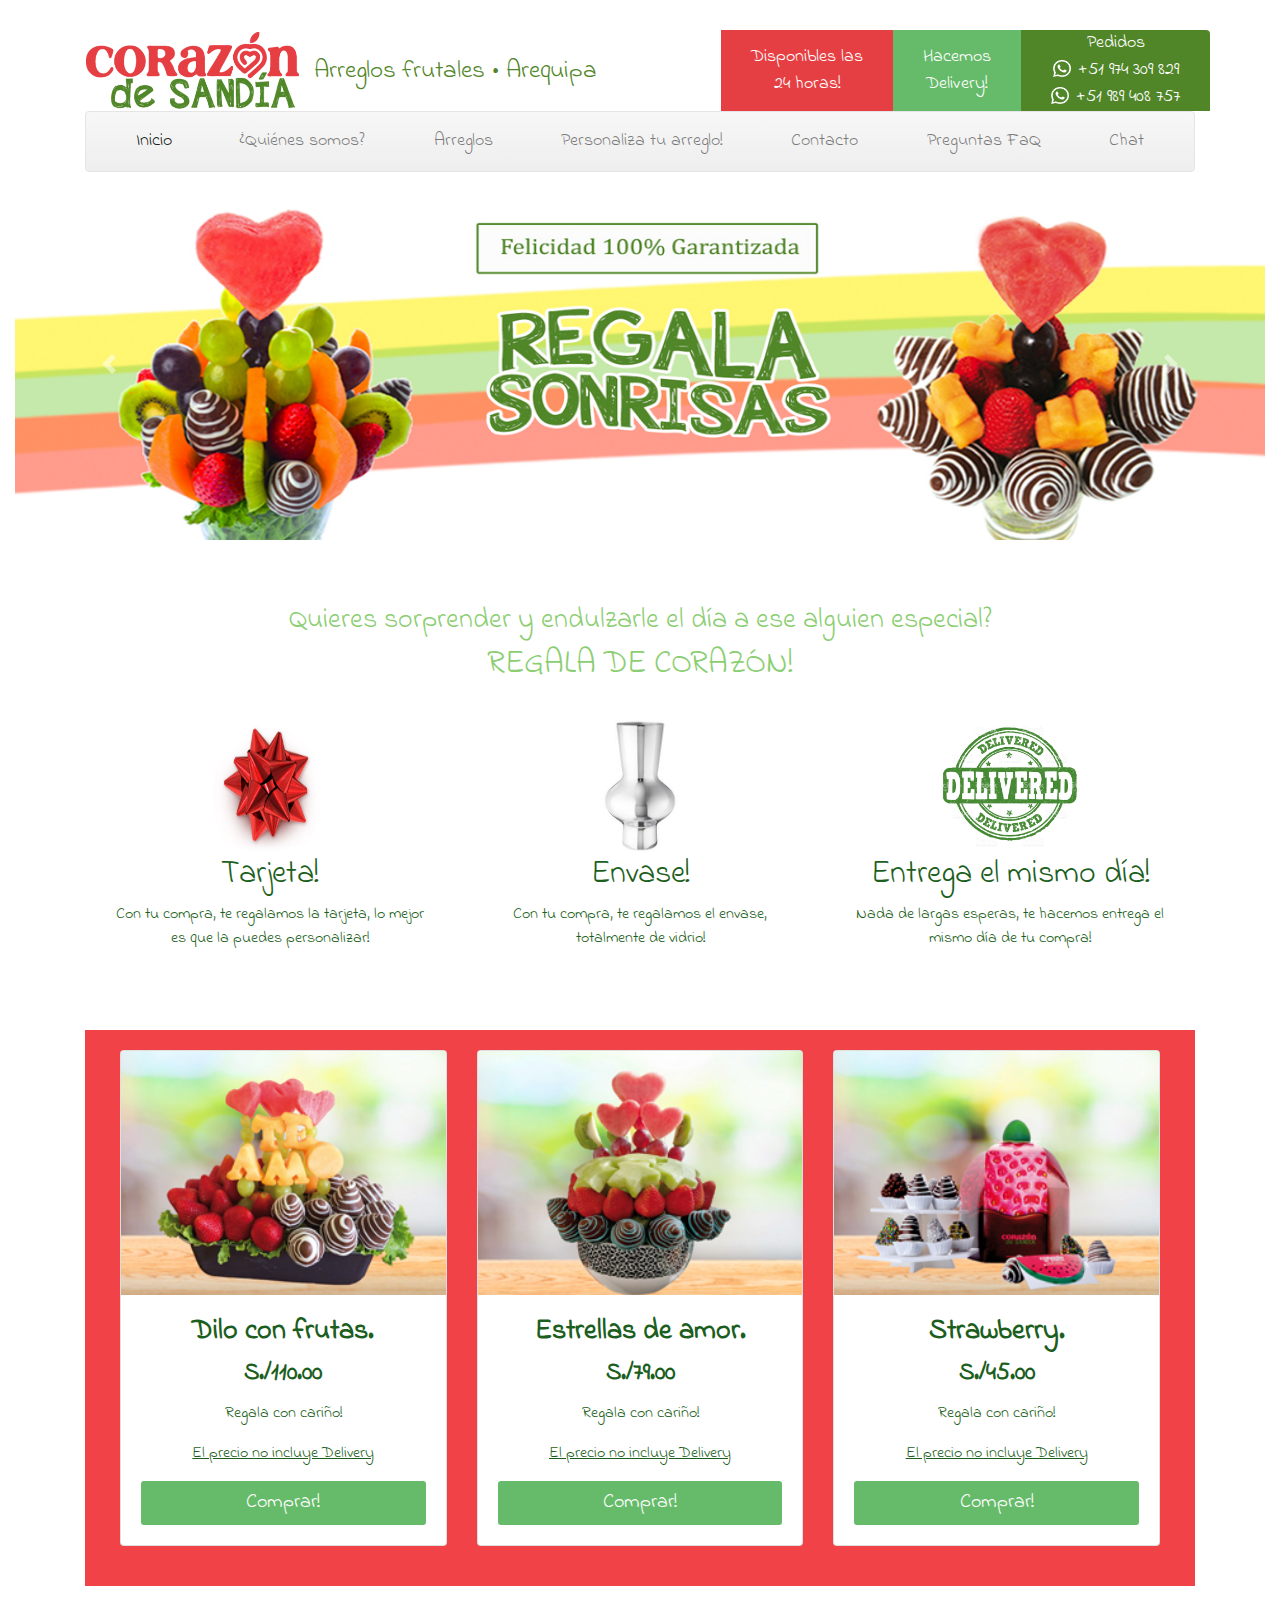
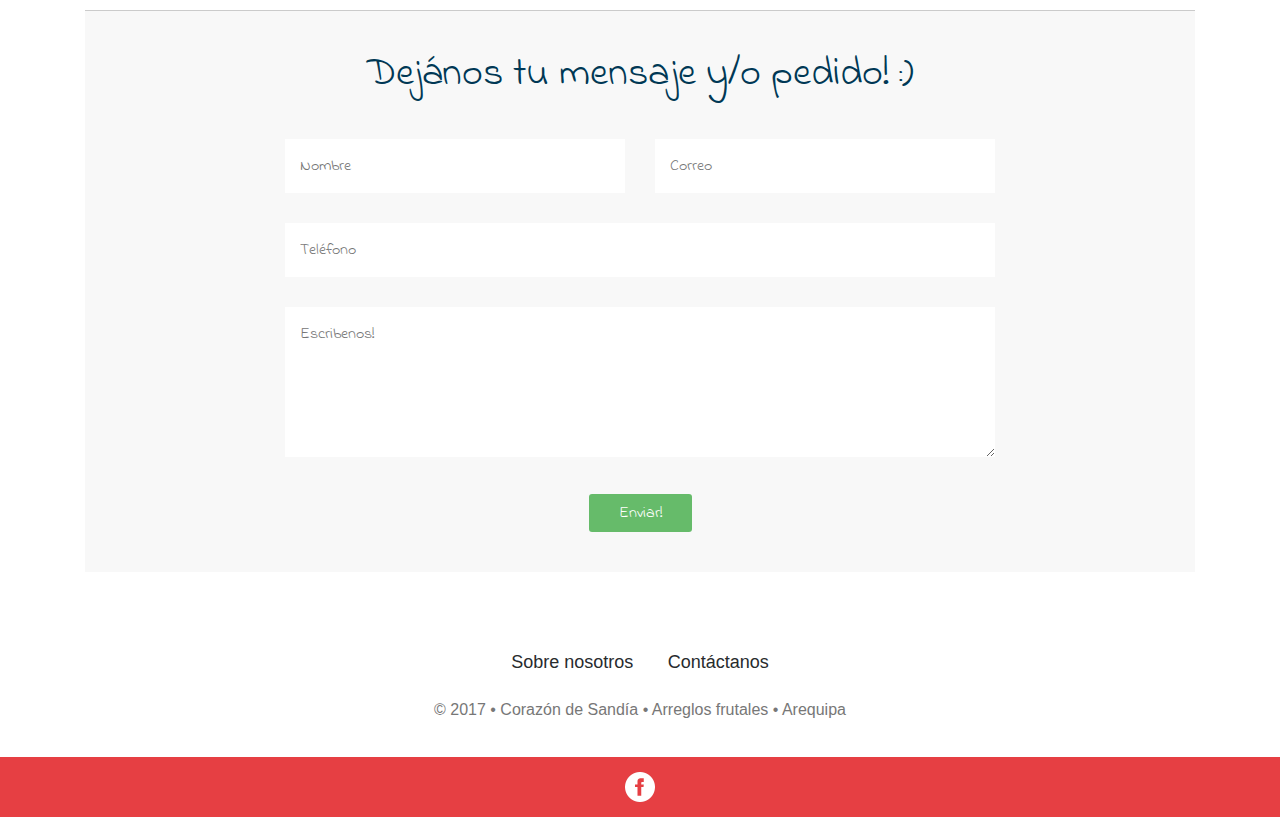
<file: index.html>
<!DOCTYPE html>
<html lang="en">
<head>
	<meta charset="UTF-8">
	<!-- Responsive -->
	<meta name="viewport" content="width=device-width, user-scalable=no, initial-scale=1.0, maximum-scale=1.0, minimum-scale=1.0">
	<!-- Bootstrap CSS -->
	<link rel="stylesheet" type="text/css" href="css/bootstrap.min.css">	
	<!-- Corazón de Sandía CSS -->
	<link rel="stylesheet" type="text/css" href="css/cs_styles.css">
	<!-- Fonts -->
	<link href="https://fonts.googleapis.com/css?family=Indie+Flower" rel="stylesheet">
	<title>Corazón de Sandía</title>	
  <!-- ICON -->
  <link rel="shortcut icon" type="image/x-icon" href="img/cs.ico" />
</head>
<body>
	<!-- Header -->
	<header>
    <div class="container">
      <!-- Logo & Menu -->
      <div class="row nav rounded-top align-items-stretch justify-content-between">
        <!-- Logo --> 
        <div class="col-md-12 col-lg logo d-flex align-items-center justify-content-center justify-content-lg-start">
          <img src="img/logo.png" class="logo-img">          
          <p class="h2 t-logo">&nbsp Arreglos frutales • Arequipa</p>
          <!--<h2> <span class="p-corazon">CORAZÓN</span><span class="p-sandia"> DE SANDÍA</span></h2>-->
        </div>

        <!-- Subtitle
        <div class="w-100"></div>
        <div class="col-md-12 col-lg t-logo d-flex align-items-center justify-content-center justify-content-lg-start">          
          <p>Arreglos frutales • Arequipa</p>          
        </div> -->

        <!-- NAV INFO-->
        <nav class="col-md-12 col-lg-auto menu d-flex align-items-stretch flex-wrap flex-sm-nowrap">
          <a href="pages/contact.html" class="c-1 d-flex align-items-center">
            <div class="d-flex flex-column text-center">
              <span class="h-pub">Disponibles las</span>
              <span class="h-pub">24 horas!</span>
            </div>
          </a>
          <a href="pages/contact.html" class="c-2 d-flex align-items-center">
            <div class="d-flex flex-column text-center">
              <span class="h-pub">Hacemos</span>
              <span class="h-pub">Delivery!</span>              
            </div>
          </a>
          <a href="pages/contact.html" class="c-3 d-flex align-items-center">
            <div class="d-flex flex-column text-center">
              <span class="h-pub">Pedidos</span>
              <span class="h-pub"><span><img src="img/whatsapp-logo.png" class="icono"></span>+51 974 309 829</span>
              <span class="h-pub"><span><img src="img/whatsapp-logo.png" class="icono">+51 989 408 757</span>
            </div>
          </a>
        </nav>        
      </div>
    </div>    
  </header>
		
	<!-- NAVBAR -->
	<section class="container">	
		<nav class="navbar navbar-expand-md navbar-light bg-light rounded mb-3 ">
          <button class="navbar-toggler" type="button" data-toggle="collapse" data-target="#navbarCollapse" aria-controls="navbarCollapse" aria-expanded="false" aria-label="Toggle navigation">
            <span class="navbar-toggler-icon"></span>
          </button>
          <div class="collapse navbar-collapse" id="navbarCollapse">
            <ul class="navbar-nav text-md-center nav-justified w-100">
              <li class="nav-item active">
                <a class="nav-link" href="index.html">Inicio <span class="sr-only">(current)</span></a>
              </li>
              <li class="nav-item">
                <a class="nav-link" href="pages/about.html">¿Quiénes somos?</a>
              </li>
              <li class="nav-item">
                <a class="nav-link" href="pages/products.html">Arreglos</a>
              </li>
              <li class="nav-item">
                <a class="nav-link" href="pages/personal.html">Personaliza tu arreglo!</a>
              </li>
              <li class="nav-item">
                <a class="nav-link" href="pages/contact.html">Contacto</a>
              </li>
              <li class="nav-item">
                <a class="nav-link" href="pages/faq.html">Preguntas FaQ</a>
              </li>
              <li class="nav-item">
                <a class="nav-link" href="pages/ichat.html">Chat</a>
              </li>
            </ul>
          </div>
        </nav>
	</section>

	<!-- CAROUSEL -->
	<section class="container-fluid d-none d-lg-block">
		<div id="myCarousel" class="carousel slide" data-ride="carousel">
        <ol class="carousel-indicators">
          <li data-target="#myCarousel" data-slide-to="0" class="active"></li>
          <li data-target="#myCarousel" data-slide-to="1"></li>
          <li data-target="#myCarousel" data-slide-to="2"></li>
        </ol>
        <div class="carousel-inner">
          <div class="carousel-item active">
            <img class="first-slide" src="img/c1.jpg" alt="First slide">
            <div class="container">
              <div class="carousel-caption text-center">
              </div>
            </div>
          </div>
          <div class="carousel-item">
            <img class="second-slide" src="img/c2.jpg" alt="Second slide">
            <div class="container">
            </div>
          </div>
          <div class="carousel-item">
            <img class="third-slide" src="img/c3.jpg" alt="Third slide">
            <div class="container">
              <div class="carousel-caption text-right">                
                <p><a class="btn btn-lg btn-success buy" href="pages/products.html" role="button">Me lo llevo!</a></p>
              </div>
            </div>
          </div>
        </div>
        <a class="carousel-control-prev" href="#myCarousel" role="button" data-slide="prev">
          <span class="carousel-control-prev-icon" aria-hidden="true"></span>
          <span class="sr-only">Anterior</span>
        </a>
        <a class="carousel-control-next" href="#myCarousel" role="button" data-slide="next">
          <span class="carousel-control-next-icon" aria-hidden="true"></span>
          <span class="sr-only">Siguiente</span>
        </a>
      </div>
	</section>

	<!-- MAIN -->
	<section class="container">
		
		<!-- FREE -->
      <div class="container free">
        <!-- Promo -->
        <div class="row promo">
          <div class="col-12 d-none d-md-block">
            <p class="text-center h3" >Quieres sorprender y endulzarle el día a ese alguien especial?</p>
            <p class="text-center text-uppercase h2" >REGALA DE CORAZÓN!</p>
          </div>
        </div>
        
        <!-- 3 columns of text below the carousel -->
        <div class="row">
          
          <div class="w-100"></div>

          <div class="d-none d-lg-block col-lg-4 promo-i">
            <img class="rounded-circle" src="img/reg.jpg" alt="Generic placeholder image" width="140" height="140">
            <h2>Tarjeta!</h2>
            <p>Con tu compra, te regalamos la tarjeta, lo mejor es que la puedes personalizar!</p>            
          </div><!-- /.col-lg-4 -->

          <div class="d-none d-lg-block col-lg-4 promo-i">
            <img class="rounded-circle" src="img/flo.jpg" alt="Generic placeholder image" width="140" height="140">
            <h2>Envase!</h2>
            <p>Con tu compra, te regalamos el envase, totalmente de vidrio!</p>           
          </div><!-- /.col-lg-4 -->

          <div class="d-none d-lg-block col-lg-4 promo-i">
            <img class="rounded-circle" src="img/ent.jpg" alt="Generic placeholder image" width="140" height="140">
            <h2>Entrega el mismo día!</h2>
            <p>Nada de largas esperas, te hacemos entrega el mismo día de tu compra!</p>
          </div><!-- /.col-lg-4 -->

        </div><!-- /.row -->
		
		<!-- ARREGLOS -->
		<products class="container">
      <div class="row justify-content-between card-arr mt-3">      
        <div class="col-12 col-md-4 col-arr">
              <div class="card">
                <img src="img/p1.jpg" class="card-img-top img-fluid" alt="">
                <div class="card-body i-fav-arr">
                  <p class="h3 card-title text-center"><strong>Dilo con frutas.</strong></p>
                  <p class="h4 card-title text-center"><strong>S./110.00</strong></p>
                  <p class="card-text text-center">Regala con cariño!</p>
                  <p class="card-text text-center"><ins>El precio no incluye Delivery</ins></p> 
                  <a href="#" class="btn btn-success btn-lg btn-block buy"  data-toggle="modal" data-target="#fm-modal1">Comprar!</a>
                  <buymethod id="buy-method">
                    <div class="modal fade" id="fm-modal1" tabindex="-1" role="dialog" aria-labelledby="fm-modal" aria-hidden="true">
                      <div class="modal-dialog">
                        <div class="modal-content">
                          <div class="modal-header">
                            <h5 class="modal-title" id="">Compra por WhatsApp</h5>
                            <button class="close" data-dismiss="modal" aria-label="Cerrar">
                              <span aria-hidden="true">&times;</span>
                            </button>
                          </div>
                    
                          <div class="modal-body">
                            <p class="text-justify">Por favor envíanos un WhatsApp a cualquiera de los siguientes números y enseguida coordinamos tu pedido.</p>
                            <ul style="text-align:center;">
                              <li style="list-style-position: inside;">+51 974 309 829</li>
                              <li style="list-style-position: inside;">+51 989 408 757</li>
                            </ul>
                          </div>
                    
                        </div>
                      </div>
                    </div>
                  </buymethod>                 
                </div>
              </div>   
        </div>
      
        <div class="col-12 col-md-4 col-arr">
              <div class="card">
                <img src="img/p2.jpg" class="card-img-top img-fluid" alt="">
                <div class="card-body i-fav-arr">
                  <p class="h3 card-title text-center"><strong>Estrellas de amor.</strong></p>
                  <p class="h4 card-title text-center"><strong>S./79.00</strong></p>
                  <p class="card-text text-center">Regala con cariño!</p>
                  <p class="card-text text-center"><ins>El precio no incluye Delivery</ins></p> 
                  <a href="#" class="btn btn-success btn-lg btn-block buy"  data-toggle="modal" data-target="#fm-modal2">Comprar!</a>
                  <buymethod id="buy-method">
                    <div class="modal fade" id="fm-modal2" tabindex="-1" role="dialog" aria-labelledby="fm-modal" aria-hidden="true">
                      <div class="modal-dialog">
                        <div class="modal-content">
                          <div class="modal-header">
                            <h5 class="modal-title" id="">Compra por WhatsApp</h5>
                            <button class="close" data-dismiss="modal" aria-label="Cerrar">
                              <span aria-hidden="true">&times;</span>
                            </button>
                          </div>
                    
                          <div class="modal-body">
                            <p class="text-justify">Por favor envíanos un WhatsApp a cualquiera de los siguientes números y enseguida coordinamos tu pedido.</p>
                            <ul style="text-align:center;">
                              <li style="list-style-position: inside;">+51 974 309 829</li>
                              <li style="list-style-position: inside;">+51 989 408 757</li>
                            </ul>
                          </div>
                    
                        </div>
                      </div>
                    </div>
                  </buymethod>                 
                </div>
              </div>   
        </div>
            
        <div class="col-12 col-md-4 col-arr">
              <div class="card">
                <img src="img/p3.jpg" class="card-img-top img-fluid" alt="">
                <div class="card-body i-fav-arr">
                  <p class="h3 card-title text-center"><strong>Strawberry.</strong></p>
                  <p class="h4 card-title text-center"><strong>S./45.00</strong></p>
                  <p class="card-text text-center">Regala con cariño!</p>
                  <p class="card-text text-center"><ins>El precio no incluye Delivery</ins></p> 
                  <a href="#" class="btn btn-success btn-lg btn-block buy"  data-toggle="modal" data-target="#fm-modal3">Comprar!</a>
                  <buymethod id="buy-method">
                    <div class="modal fade" id="fm-modal3" tabindex="-1" role="dialog" aria-labelledby="fm-modal" aria-hidden="true">
                      <div class="modal-dialog">
                        <div class="modal-content">
                          <div class="modal-header">
                            <h5 class="modal-title" id="">Compra por WhatsApp</h5>
                            <button class="close" data-dismiss="modal" aria-label="Cerrar">
                              <span aria-hidden="true">&times;</span>
                            </button>
                          </div>
                    
                          <div class="modal-body">
                            <p class="text-justify">Por favor envíanos un WhatsApp a cualquiera de los siguientes números y enseguida coordinamos tu pedido.</p>
                            <ul style="text-align:center;">
                              <li style="list-style-position: inside;">+51 974 309 829</li>
                              <li style="list-style-position: inside;">+51 989 408 757</li>
                            </ul>
                          </div>
                    
                        </div>
                      </div>
                    </div>
                  </buymethod>
                </div>
              </div>
        </div>                  
      </div>
    </products>
		
		<!-- CONTACT -->
		<div class="row contact justify-content-center">  
      <div class="col-12 col-lg-8">
        <h2 class="t-contact">Dejános tu mensaje y/o pedido! :)</h2>
        <form action="enviar.php" method="post" class="f-form">
          <div class="form-group row">
            <div class="col-12 col-md-6">
              <input type="text" name="nombre" id="" placeholder="Nombre" required>
            </div>
            <div class="col-12 col-md-6">
              <input type="text" name="correo" id="" placeholder="Correo" required>
            </div>
            <div class="w-100"></div>
            <div class="col-12">
              <input type="text" name="telefono" id="" placeholder="Teléfono" required>
            </div>
          </div>
          <textarea name="mensaje" id="" placeholder="Escribenos!" required></textarea>
          <div class="form-group d-flex justify-content-center">
            <input type="submit" name="" id="boton" class="b-button" value="Enviar!">
          </div>
        </form>
      </div>
    </div>
	</section>			

	<!-- FOOTER -->
	<footer id="myFooter">
        <div class="container">
            <ul>
                <li><a href="pages/about.html">Sobre nosotros</a></li>
                <li><a href="pages/contact.html">Contáctanos</a></li>                
            </ul>
        <p class="footer-copyright">© 2017 • Corazón de Sandía • Arreglos frutales • Arequipa</p>        		
        </div>
        <div class="footer-social">
            <a href="https://www.facebook.com/corazondesandiaarreglosfrutales/" class="social-icons" target="blanck"><span><img src="img/facebook.png" class="i-loc"></span><span></a>            
        </div>
    </footer>

	<!-- jQuery Bootstrap-->
	<script src="js/jquery-3.2.1.min.js"></script>
	<script src="js/popper.min.js"></script>
	<script src="js/bootstrap.min.js"></script>	
</body>
</html>
</file>
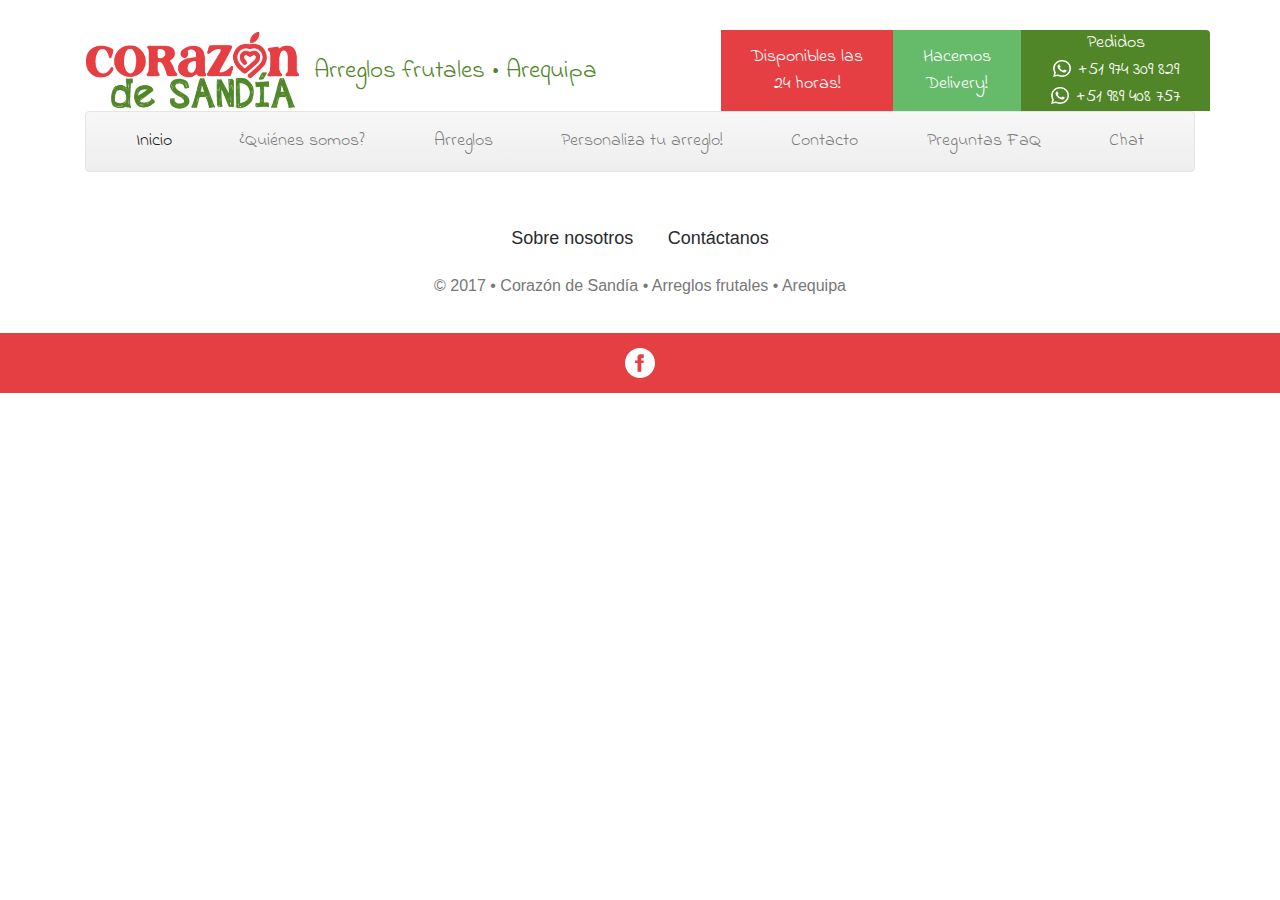
<file: plantilla.html>
<!DOCTYPE html>
<html lang="en">
<head>
	<meta charset="UTF-8">
	<!-- Responsive -->
	<meta name="viewport" content="width=device-width, user-scalable=no, initial-scale=1.0, maximum-scale=1.0, minimum-scale=1.0">
	<!-- Bootstrap CSS -->
	<link rel="stylesheet" type="text/css" href="css/bootstrap.min.css">	
	<!-- Corazón de Sandía CSS -->
	<link rel="stylesheet" type="text/css" href="css/cs_styles.css">
	<!-- Fonts -->
	<link href="https://fonts.googleapis.com/css?family=Indie+Flower" rel="stylesheet">
	<title>Corazón de Sandía</title>	
  <!-- ICON -->
  <link rel="shortcut icon" type="image/x-icon" href="img/cs.ico" />
</head>
<body>
	<!-- Header -->
	<header>
    <div class="container">
      <!-- Logo & Menu -->
      <div class="row nav rounded-top align-items-stretch justify-content-between">
        <!-- Logo --> 
        <div class="col-md-12 col-lg logo d-flex align-items-center justify-content-center justify-content-lg-start">
          <img src="img/logo.png" class="logo-img">          
          <p class="h2 t-logo">&nbsp Arreglos frutales • Arequipa</p>
          <!--<h2> <span class="p-corazon">CORAZÓN</span><span class="p-sandia"> DE SANDÍA</span></h2>-->
        </div>

        <!-- Subtitle
        <div class="w-100"></div>
        <div class="col-md-12 col-lg t-logo d-flex align-items-center justify-content-center justify-content-lg-start">          
          <p>Arreglos frutales • Arequipa</p>          
        </div> -->

        <!-- NAV INFO-->
        <nav class="col-md-12 col-lg-auto menu d-flex align-items-stretch flex-wrap flex-sm-nowrap">
          <a href="pages/contact.html" class="c-1 d-flex align-items-center">
            <div class="d-flex flex-column text-center">
              <span class="h-pub">Disponibles las</span>
              <span class="h-pub">24 horas!</span>
            </div>
          </a>
          <a href="pages/contact.html" class="c-2 d-flex align-items-center">
            <div class="d-flex flex-column text-center">
              <span class="h-pub">Hacemos</span>
              <span class="h-pub">Delivery!</span>              
            </div>
          </a>
          <a href="pages/contact.html" class="c-3 d-flex align-items-center">
            <div class="d-flex flex-column text-center">
              <span class="h-pub">Pedidos</span>
              <span class="h-pub"><span><img src="img/whatsapp-logo.png" class="icono"></span>+51 974 309 829</span>
              <span class="h-pub"><span><img src="img/whatsapp-logo.png" class="icono">+51 989 408 757</span>
            </div>
          </a>
        </nav>        
      </div>
    </div>    
  </header>
		
	<!-- NAVBAR -->
	<section class="container">	
		<nav class="navbar navbar-expand-md navbar-light bg-light rounded mb-3 ">
          <button class="navbar-toggler" type="button" data-toggle="collapse" data-target="#navbarCollapse" aria-controls="navbarCollapse" aria-expanded="false" aria-label="Toggle navigation">
            <span class="navbar-toggler-icon"></span>
          </button>
          <div class="collapse navbar-collapse" id="navbarCollapse">
            <ul class="navbar-nav text-md-center nav-justified w-100">
              <li class="nav-item active">
                <a class="nav-link" href="index.html">Inicio <span class="sr-only">(current)</span></a>
              </li>
              <li class="nav-item">
                <a class="nav-link" href="pages/about.html">¿Quiénes somos?</a>
              </li>
              <li class="nav-item">
                <a class="nav-link" href="pages/products.html">Arreglos</a>
              </li>
              <li class="nav-item">
                <a class="nav-link" href="pages/personal.html">Personaliza tu arreglo!</a>
              </li>
              <li class="nav-item">
                <a class="nav-link" href="pages/contact.html">Contacto</a>
              </li>
              <li class="nav-item">
                <a class="nav-link" href="pages/faq.html">Preguntas FaQ</a>
              </li>
              <li class="nav-item">
                <a class="nav-link" href="pages/ichat.html">Chat</a>
              </li>
            </ul>
          </div>
        </nav>
	</section>


  <!-- INSERT CODE HERE-->

    

  <!-- INSERT CODE HERE-->

	<!-- FOOTER -->
	<footer id="myFooter">
        <div class="container">
            <ul>
                <li><a href="pages/about.html">Sobre nosotros</a></li>
                <li><a href="pages/contact.html">Contáctanos</a></li>                
            </ul>
        <p class="footer-copyright">© 2017 • Corazón de Sandía • Arreglos frutales • Arequipa</p>        		
        </div>
        <div class="footer-social">
            <a href="https://www.facebook.com/corazondesandiaarreglosfrutales/" class="social-icons" target="blanck"><span><img src="img/facebook.png" class="i-loc"></span><span></a>            
        </div>
    </footer>

	<!-- jQuery Bootstrap-->
	<script src="js/jquery-3.2.1.min.js"></script>
	<script src="js/popper.min.js"></script>
	<script src="js/bootstrap.min.js"></script>	
</body>
</html>
</file>
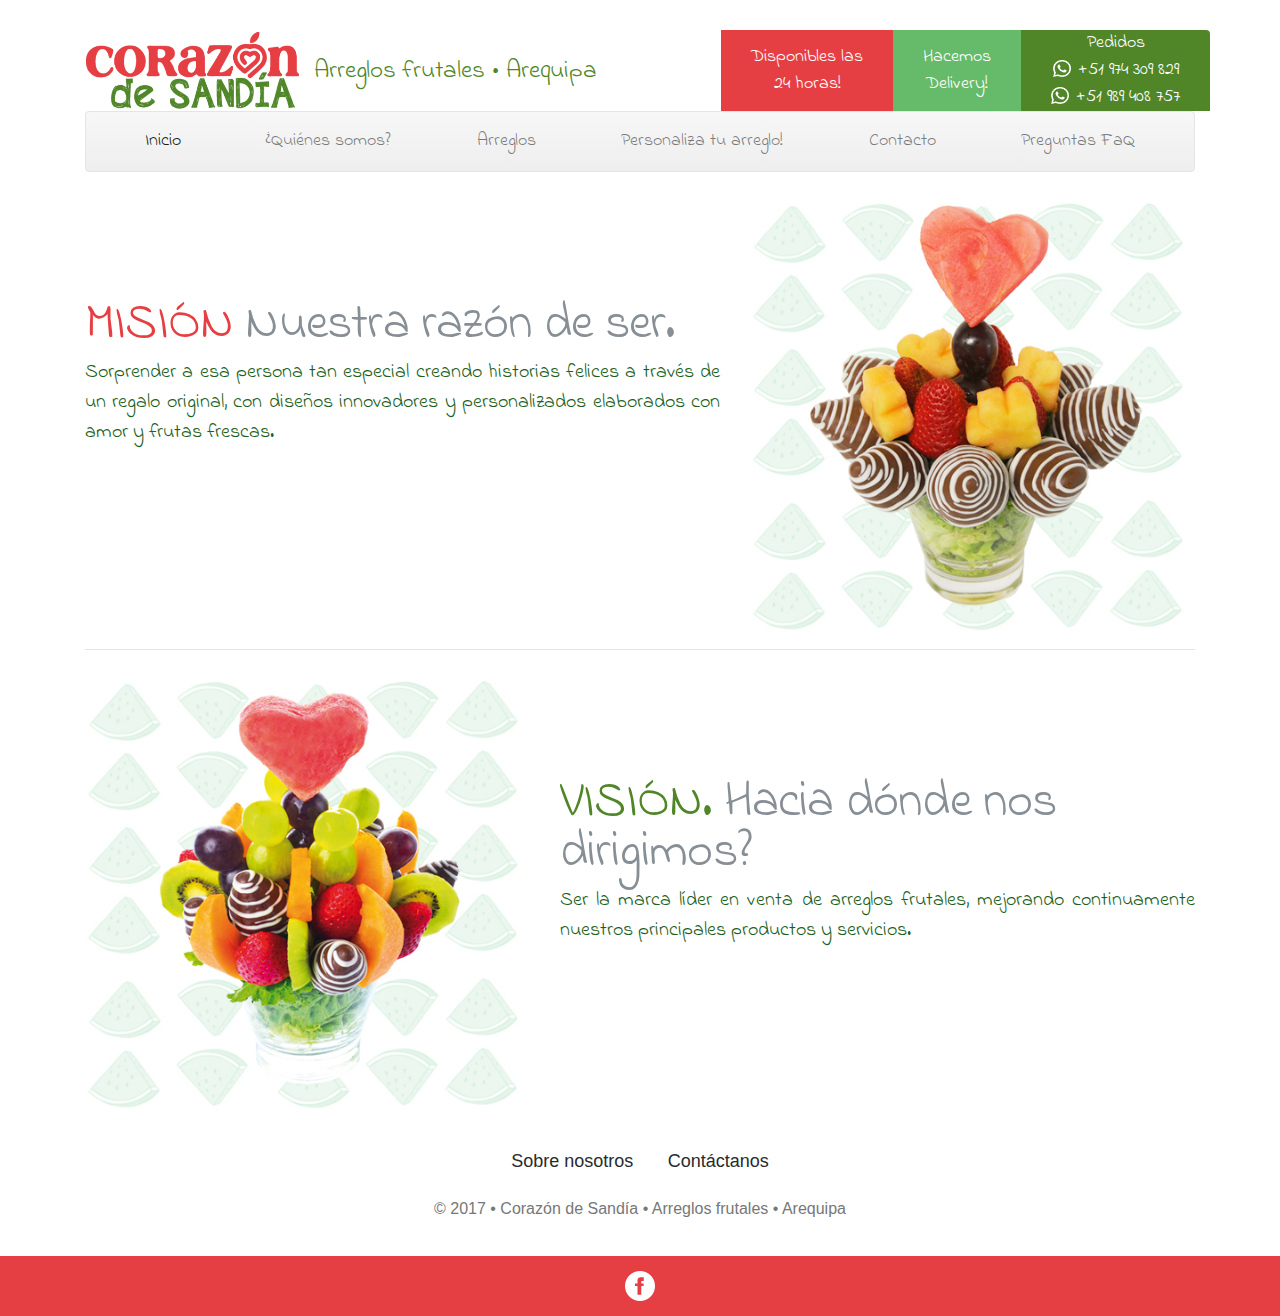
<file: pages/about.html>
<!DOCTYPE html>
<html lang="en">
<head>
  <meta charset="UTF-8">
  <!-- Responsive -->
  <meta name="viewport" content="width=device-width, user-scalable=no, initial-scale=1.0, maximum-scale=1.0, minimum-scale=1.0">
  <!-- Bootstrap CSS -->
  <link rel="stylesheet" type="text/css" href="../css/bootstrap.min.css">  
  <!-- Corazón de Sandía CSS -->
  <link rel="stylesheet" type="text/css" href="../css/cs_styles.css">
  <!-- Fonts -->
  <link href="https://fonts.googleapis.com/css?family=Indie+Flower" rel="stylesheet">
  <title>Corazón de Sandía</title>
  <!-- ICON -->
  <link rel="shortcut icon" type="image/x-icon" href="../img/cs.ico" />  
</head>
<body>
  <!-- Header -->
  <header>
    <div class="container">
      <!-- Logo & Menu -->
      <div class="row nav rounded-top align-items-stretch justify-content-between">
        <!-- Logo --> 
        <div class="col-md-12 col-lg logo d-flex align-items-center justify-content-center justify-content-lg-start">
          <img src="../img/logo.png" class="logo-img">          
          <p class="h2 t-logo">&nbsp Arreglos frutales • Arequipa</p>
          <!--<h2> <span class="p-corazon">CORAZÓN</span><span class="p-sandia"> DE SANDÍA</span></h2>-->
        </div>
        
        <!-- Subtitle -->
        <!--
        <div class="w-100"></div>
        <div class="col-md-12 col-lg t-logo d-flex align-items-center justify-content-center justify-content-lg-start">          
          <p>Arreglos frutales • Arequipa</p>          
        </div> -->

        <!-- NAV INFO -->        
        <nav class="col-md-12 col-lg-auto menu d-flex align-items-stretch flex-wrap flex-sm-nowrap">
          <a href="contact.html" class="c-1 d-flex align-items-center">
            <div class="d-flex flex-column text-center">
              <span class="h-pub">Disponibles las</span>
              <span class="h-pub">24 horas!</span>
            </div>
          </a>
          <a href="contact.html" class="c-2 d-flex align-items-center">
            <div class="d-flex flex-column text-center">
              <span class="h-pub">Hacemos</span>
              <span class="h-pub">Delivery!</span>              
            </div>
          </a>
          <a href="contact.html" class="c-3 d-flex align-items-center">
            <div class="d-flex flex-column text-center">
              <span class="h-pub">Pedidos</span>
              <span class="h-pub"><span><img src="../img/whatsapp-logo.png" class="icono"></span>+51 974 309 829</span>
              <span class="h-pub"><span><img src="../img/whatsapp-logo.png" class="icono">+51 989 408 757</span>
            </div>
          </a>
        </nav>     
      </div>
    </div>    
  </header>
    
  <!-- NAVBAR -->
  <section class="container"> 
    <nav class="navbar navbar-expand-md navbar-light bg-light rounded mb-3 ">
          <button class="navbar-toggler" type="button" data-toggle="collapse" data-target="#navbarCollapse" aria-controls="navbarCollapse" aria-expanded="false" aria-label="Toggle navigation">
            <span class="navbar-toggler-icon"></span>
          </button>
          <div class="collapse navbar-collapse" id="navbarCollapse">
            <ul class="navbar-nav text-md-center nav-justified w-100">
              <li class="nav-item active">
                <a class="nav-link" href="../index.html">Inicio <span class="sr-only">(current)</span></a>
              </li>
              <li class="nav-item">
                <a class="nav-link" href="about.html">¿Quiénes somos?</a>
              </li>
              <li class="nav-item">
                <a class="nav-link" href="products.html">Arreglos</a>
              </li>
              <li class="nav-item">
                <a class="nav-link" href="personal.html">Personaliza tu arreglo!</a>
              </li>
              <li class="nav-item">
                <a class="nav-link" href="contact.html">Contacto</a>
              </li>
              <li class="nav-item">
                <a class="nav-link" href="faq.html">Preguntas FaQ</a>
              </li>
            </ul>
          </div>
        </nav>
  </section>

  <!-- About Section-->
  <div class="container">      

    <div class="row featurette">
      <div class="col-md-7">
        <h2 class="featurette-heading mision">MISIÓN <span class="text-muted">Nuestra razón de ser.</span></h2>
        <p class="lead">Sorprender a esa persona tan especial creando historias felices a través de un regalo original, con diseños innovadores y personalizados elaborados con amor y frutas frescas.</p>
      </div>
      <div class="col-md-5">
        <img class="featurette-image img-fluid mx-auto" src="../img/a1.jpg" alt="Imagen - Vision">
      </div>
    </div>

    <hr class="featurette-divider">

    <div class="row featurette">
        <div class="col-md-7 order-md-2">
          <h2 class="featurette-heading vision">VISIÓN. <span class="text-muted">Hacia dónde nos dirigimos?</span></h2>
          <p class="lead">Ser la marca líder en venta de arreglos frutales, mejorando continuamente nuestros principales productos y servicios.</p>
        </div>
        <div class="col-md-5 order-md-1">
          <img class="featurette-image img-fluid mx-auto" src="../img/a2.jpg" alt="Generic placeholder image">
        </div>
      </div>

    <!-- /END THE FEATURETTES -->
  </div>
    
  <!-- FOOTER -->
  <footer id="myFooter">
        <div class="container">
            <ul>
                <li><a href="about.html">Sobre nosotros</a></li>
                <li><a href="contact.html">Contáctanos</a></li>                
            </ul>
        <p class="footer-copyright">© 2017 • Corazón de Sandía • Arreglos frutales • Arequipa</p>           
        </div>
        <div class="footer-social">
            <a href="https://www.facebook.com/corazondesandiaarreglosfrutales/" class="social-icons" target="blanck"><span><img src="../img/facebook.png" class="i-loc"></span><span></a>            
        </div>
    </footer>

  <!-- jQuery Bootstrap-->
  <script src="../js/jquery-3.2.1.min.js"></script>
  <script src="../js/popper.min.js"></script>
  <script src="../js/bootstrap.min.js"></script>  
</body>
</html>
</file>
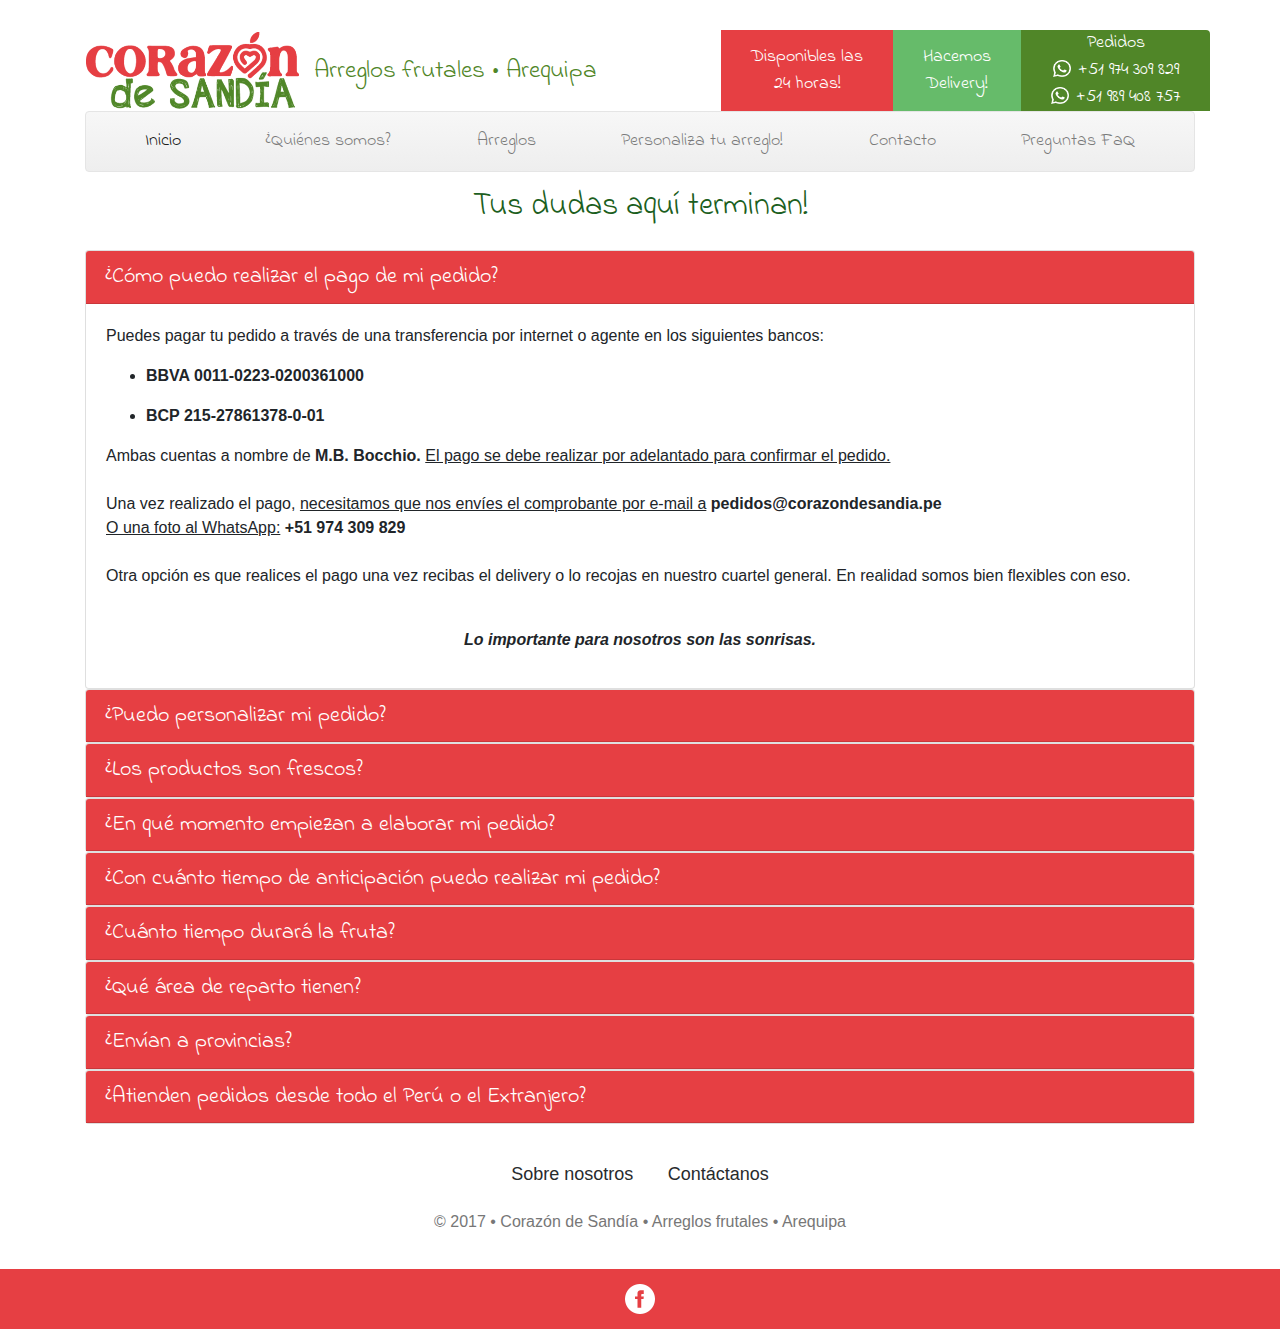
<file: pages/faq.html>
<!DOCTYPE html>
<html lang="en">
<head>
	<meta charset="UTF-8">
	<!-- Responsive -->
	<meta name="viewport" content="width=device-width, user-scalable=no, initial-scale=1.0, maximum-scale=1.0, minimum-scale=1.0">
	<!-- Bootstrap CSS -->
	<link rel="stylesheet" type="text/css" href="../css/bootstrap.min.css">	
	<!-- Corazón de Sandía CSS -->
	<link rel="stylesheet" type="text/css" href="../css/cs_styles.css">
	<!-- Fonts -->
	<link href="https://fonts.googleapis.com/css?family=Indie+Flower" rel="stylesheet">
	<title>Corazón de Sandía</title>
  <!-- ICON -->
  <link rel="shortcut icon" type="image/x-icon" href="../img/cs.ico" />	
</head>
<body>
	<!-- Header -->
	<header>
    <div class="container">
      <!-- Logo & Menu -->
      <div class="row nav rounded-top align-items-stretch justify-content-between">
        <!-- Logo --> 
        <div class="col-md-12 col-lg logo d-flex align-items-center justify-content-center justify-content-lg-start">
          <img src="../img/logo.png" class="logo-img">          
          <p class="h2 t-logo">&nbsp Arreglos frutales • Arequipa</p>
          <!--<h2> <span class="p-corazon">CORAZÓN</span><span class="p-sandia"> DE SANDÍA</span></h2>-->
        </div>
        
        <!-- Subtitle -->
        <!--
        <div class="w-100"></div>
        <div class="col-md-12 col-lg t-logo d-flex align-items-center justify-content-center justify-content-lg-start">          
          <p>Arreglos frutales • Arequipa</p>          
        </div> -->

        <!-- NAV INFO -->        
        <nav class="col-md-12 col-lg-auto menu d-flex align-items-stretch flex-wrap flex-sm-nowrap">
          <a href="contact.html" class="c-1 d-flex align-items-center">
            <div class="d-flex flex-column text-center">
              <span class="h-pub">Disponibles las</span>
              <span class="h-pub">24 horas!</span>
            </div>
          </a>
          <a href="contact.html" class="c-2 d-flex align-items-center">
            <div class="d-flex flex-column text-center">
              <span class="h-pub">Hacemos</span>
              <span class="h-pub">Delivery!</span>              
            </div>
          </a>
          <a href="contact.html" class="c-3 d-flex align-items-center">
            <div class="d-flex flex-column text-center">
              <span class="h-pub">Pedidos</span>
              <span class="h-pub"><span><img src="../img/whatsapp-logo.png" class="icono"></span>+51 974 309 829</span>
              <span class="h-pub"><span><img src="../img/whatsapp-logo.png" class="icono">+51 989 408 757</span>
            </div>
          </a>
        </nav>     
      </div>
    </div>    
  </header>
		
	<!-- NAVBAR -->
	<section class="container">	
		<nav class="navbar navbar-expand-md navbar-light bg-light rounded mb-3 ">
          <button class="navbar-toggler" type="button" data-toggle="collapse" data-target="#navbarCollapse" aria-controls="navbarCollapse" aria-expanded="false" aria-label="Toggle navigation">
            <span class="navbar-toggler-icon"></span>
          </button>
          <div class="collapse navbar-collapse" id="navbarCollapse">
            <ul class="navbar-nav text-md-center nav-justified w-100">
              <li class="nav-item active">
                <a class="nav-link" href="../index.html">Inicio <span class="sr-only">(current)</span></a>
              </li>
              <li class="nav-item">
                <a class="nav-link" href="about.html">¿Quiénes somos?</a>
              </li>
              <li class="nav-item">
                <a class="nav-link" href="products.html">Arreglos</a>
              </li>
              <li class="nav-item">
                <a class="nav-link" href="personal.html">Personaliza tu arreglo!</a>
              </li>
              <li class="nav-item">
                <a class="nav-link" href="contact.html">Contacto</a>
              </li>
              <li class="nav-item">
                <a class="nav-link" href="faq.html">Preguntas FaQ</a>
              </li>
            </ul>
          </div>
        </nav>
	</section>
		
	<!-- FaQ Title -->
  <section class="container">
    <div class="row">
      <div class="col-12">
        <p class="h2 text-center t-question">Tus dudas aquí terminan!</p>
      </div>
    </div>
  </section>

  <!-- FaQ Collapse Questions-->
  <questions id="questions">
  <section class="container">
    <div class="row mt-3">
      <div class="col">
        <div id="acordion" role="tablist" aria-multiselectable="true">
          <!-- Question 1-->
          <div class="card">
            <div class="card-header" role="tab" id="heading1">
              <h5 class="mb-0">
                <a href="#collapse1" data-toggle="collapse" data-parent="#acordion" aria-expanded="true" aria-controls="collapse1">¿Cómo puedo realizar el pago de mi pedido?</a>
              </h5>
            </div>

            <div id="collapse1" class="collapse show" role="tabpanel" aria-labelledby="heading1">
              <div class="card-body">
                
                <p class="text-justify">
                Puedes pagar tu pedido a través de una transferencia por internet o agente en los siguientes bancos:
                </p>

                <ul>
                <li><p class="font-weight-bold">BBVA  0011-0223-0200361000</p></li>
                <li><p class="font-weight-bold">BCP      215-27861378-0-01</p></li>
                </ul>

                <p class="text-justify">Ambas cuentas a nombre de <strong>M.B. Bocchio.</strong> <ins>El pago se debe realizar por adelantado para confirmar el pedido.</ins>
                <br><br>
                Una vez realizado el pago, <ins>necesitamos que nos envíes el comprobante por e-mail a</ins> <strong>pedidos@corazondesandia.pe</strong> <br><ins>O una foto al WhatsApp:</ins> <strong>+51 974 309 829</strong>
                <br><br>
                Otra opción es que realices el pago una vez recibas el delivery o lo recojas en nuestro cuartel general. En realidad somos bien flexibles con eso.
                <br><br>
                </p>
                <p class="text-center"><strong><em>Lo importante para nosotros son las sonrisas. </em></strong>
                </p>
              </div>
            </div>
          </div>

          <!-- Question 2-->
          <div class="card">
            <div class="card-header" role="tab" id="heading2">
              <h5 class="mb-0">
                <a href="#collapse2" data-toggle="collapse" data-parent="#acordion" aria-expanded="true" aria-controls="collapse2">¿Puedo personalizar mi pedido?</a>
              </h5>
            </div>

            <div id="collapse2" class="collapse" role="tabpanel" aria-labelledby="heading2">
              <div class="card-body question">
                
                <p class="text-justify">
                <strong>Claro que sí!.</strong> Nos encantan tus ideas y podemos hacer algunas modificaciones a los modelos que ya tienen éxito para que se vea tu propio cariño en el arreglo.
                <br><br>
                Algunos clientes les gusta que el arreglo diga: <em>“Te amo”</em>, otros <em>(que recién empiezan)</em> dicen: <em>“Te quiero”</em>. <br> Otros son Geek y envían algo así como <em>“E = mc<sup>2</sup>”</em> y nos encanta.
                <br><br>
                No somos fans de enviar frases como: <em>“Te veo como amigo”</em> o <em>“No eres tú, soy yo”</em>, pero <strong>si tenemos  que decirlo, lo decimos con dulzura.</strong>
                </p>
              </div>
            </div>
          </div>

          <!-- Question 3-->
          <div class="card">
            <div class="card-header" role="tab" id="heading3">
              <h5 class="mb-0">
                <a href="#collapse3" data-toggle="collapse" data-parent="#acordion" aria-expanded="true" aria-controls="collapse3">¿Los productos son frescos?</a>
              </h5>
            </div>

            <div id="collapse3" class="collapse" role="tabpanel" aria-labelledby="heading3">
              <div class="card-body  question">
                
                <p class="text-justify">
                Estamos comprometidos con la frescura, por eso los elaboramos con fruta del día y eventualmente cambiamos los diseños de nuestros productos para usar la fruta de temporada.
                </p> 
                <br> 
                <p class="text-center">
                <strong>No te preocupes, siempre se verán lindos, y siempre siempre siempre… con la fruta fresca del día.</strong>
                </p>
              </div>
            </div>
          </div>

          <!-- Question 4-->
          <div class="card">
            <div class="card-header" role="tab" id="heading4">
              <h5 class="mb-0">
                <a href="#collapse4" data-toggle="collapse" data-parent="#acordion" aria-expanded="true" aria-controls="collapse4">¿En qué momento empiezan a elaborar mi pedido?</a>
              </h5>
            </div>

            <div id="collapse4" class="collapse" role="tabpanel" aria-labelledby="heading4">
              <div class="card-body  question">
                
                <p class="text-justify">
                <strong>Una vez confirmado el pago</strong>, programaremos la elaboración de tu pedido unas horas antes de la hora de entrega indicada en tu solicitud. Así tu entregarás un Corazón de Sandía, dulce y fresco.
                </p>
              </div>
            </div>
          </div>

          <!-- Question 5-->
          <div class="card">
            <div class="card-header" role="tab" id="heading5">
              <h5 class="mb-0">
                <a href="#collapse5" data-toggle="collapse" data-parent="#acordion" aria-expanded="true" aria-controls="collapse5">¿Con cuánto tiempo de anticipación puedo realizar mi pedido?</a>
              </h5>
            </div>

            <div id="collapse5" class="collapse" role="tabpanel" aria-labelledby="heading5">
              <div class="card-body  question">
                
                <p class="text-center">
                  <strong>Puedes realizar tu pedido con varios días de anticipación o a pocas horas del día de entrega!</strong>
                  <br>
                </p>
                <p class="text-justify">  
                   Debes considerar que para garantizar la frescura de nuestros arreglos, los elaboramos el mismo día. <ins>Por eso es importante que realices tu pedido por lo menos tres horas antes de la hora de entrega.</ins>
                </p>
                  <br>                
                <p class="text-justify">
                  <em>Así mismo, los pedidos realizados después de las 6:00 p.m. se entregarán al día siguiente a partir de las 9:00 a.m.</em>
                </p>
              </div>
            </div>
          </div>

          <!-- Question 6-->
          <div class="card">
            <div class="card-header" role="tab" id="heading6">
              <h5 class="mb-0">
                <a href="#collapse6" data-toggle="collapse" data-parent="#acordion" aria-expanded="true" aria-controls="collapse6">¿Cuánto tiempo durará la fruta?</a>
              </h5>
            </div>

            <div id="collapse6" class="collapse" role="tabpanel" aria-labelledby="heading6">
              <div class="card-body  question">
                
                <p class="text-justify">
                  Nuestros arreglos de frutas se venden en su punto máximo de frescura.
                  <br>
                  Obviamente no usamos ningún tipo de conservante, por lo que te recomendamos disfrutarlo de inmediato o dentro de las siguientes 24 horas.
                  <br>
                  Si ya no puedes más con la dulzura de Corazón de Sandía, no te preocupes, puedes guardarlos en la refrigeradora para sonreír un par de días más.
                </p>
              </div>
            </div>
          </div>

          <!-- Question 7-->
          <div class="card">
            <div class="card-header" role="tab" id="heading7">
              <h5 class="mb-0">
                <a href="#collapse7" data-toggle="collapse" data-parent="#acordion" aria-expanded="true" aria-controls="collapse7">¿Qué área de reparto tienen?</a>
              </h5>
            </div>

            <div id="collapse7" class="collapse" role="tabpanel" aria-labelledby="heading7">
              <div class="card-body question">
                
                <p class="text-justify">
                  <strong>Llegamos a toda la ciudad de Arequipa.</strong> Obviamente hay algunas zonas más sencillas de llegar que otras, pero la alegría de Corazón de Sandía no tiene límites.
                  <br>
                  <em>Si la dirección es alejada o la zona no está bien señalizada, te pediremos que nos envíes la dirección vía Google Maps o te pondremos en contacto directo con nuestros Drivers para que los guíes.</em>
                </p>
              </div>
            </div>
          </div>

          <!-- Question 8-->
          <div class="card">
            <div class="card-header" role="tab" id="heading8">
              <h5 class="mb-0">
                <a href="#collapse8" data-toggle="collapse" data-parent="#acordion" aria-expanded="true" aria-controls="collapse8">¿Envían a provincias?</a>
              </h5>
            </div>

            <div id="collapse8" class="collapse" role="tabpanel" aria-labelledby="heading8">
              <div class="card-body question">
                
                <p class="text-justify">
                  Lamentablemente no, porque para nosotros es muy importante que el producto llegue a su destino en perfectas condiciones de frescura y presentación.
                </p>
              </div>
            </div>
          </div>

          <!-- Question 9-->
          <div class="card">
            <div class="card-header" role="tab" id="heading9">
              <h5 class="mb-0">
                <a href="#collapse9" data-toggle="collapse" data-parent="#acordion" aria-expanded="true" aria-controls="collapse9">¿Atienden pedidos desde todo el Perú o el Extranjero?</a>
              </h5>
            </div>

            <div id="collapse9" class="collapse" role="tabpanel" aria-labelledby="heading9">
              <div class="card-body question">
                
                <p class="text-justify">
                  <strong>Claro que sí!</strong>, el proceso es el mismo. Puedes contactarnos por e-mail o WhatsApp.
                  <br>
                  <em>En el caso que te encuentres en el extranjero, deberemos coordinar con algunos días de anticipación las condiciones de pago más convenientes para ti en función al país en el que te encuentres.</em>
                </p>
              </div>
            </div>
          </div>

        </div>
      </div>
    </div>
  </section>
  </questions>

  <!-- FOOTER -->
	<footer id="myFooter">
        <div class="container">
            <ul>
                <li><a href="about.html">Sobre nosotros</a></li>
                <li><a href="contact.html">Contáctanos</a></li>                
            </ul>
        <p class="footer-copyright">© 2017 • Corazón de Sandía • Arreglos frutales • Arequipa</p>        		
        </div>
        <div class="footer-social">
            <a href="https://www.facebook.com/corazondesandiaarreglosfrutales/" class="social-icons" target="blanck"><span><img src="../img/facebook.png" class="i-loc"></span><span></a>            
        </div>
    </footer>

	<!-- jQuery Bootstrap-->
	<script src="../js/jquery-3.2.1.min.js"></script>
	<script src="../js/popper.min.js"></script>
	<script src="../js/bootstrap.min.js"></script>	
</body>
</html>
</file>
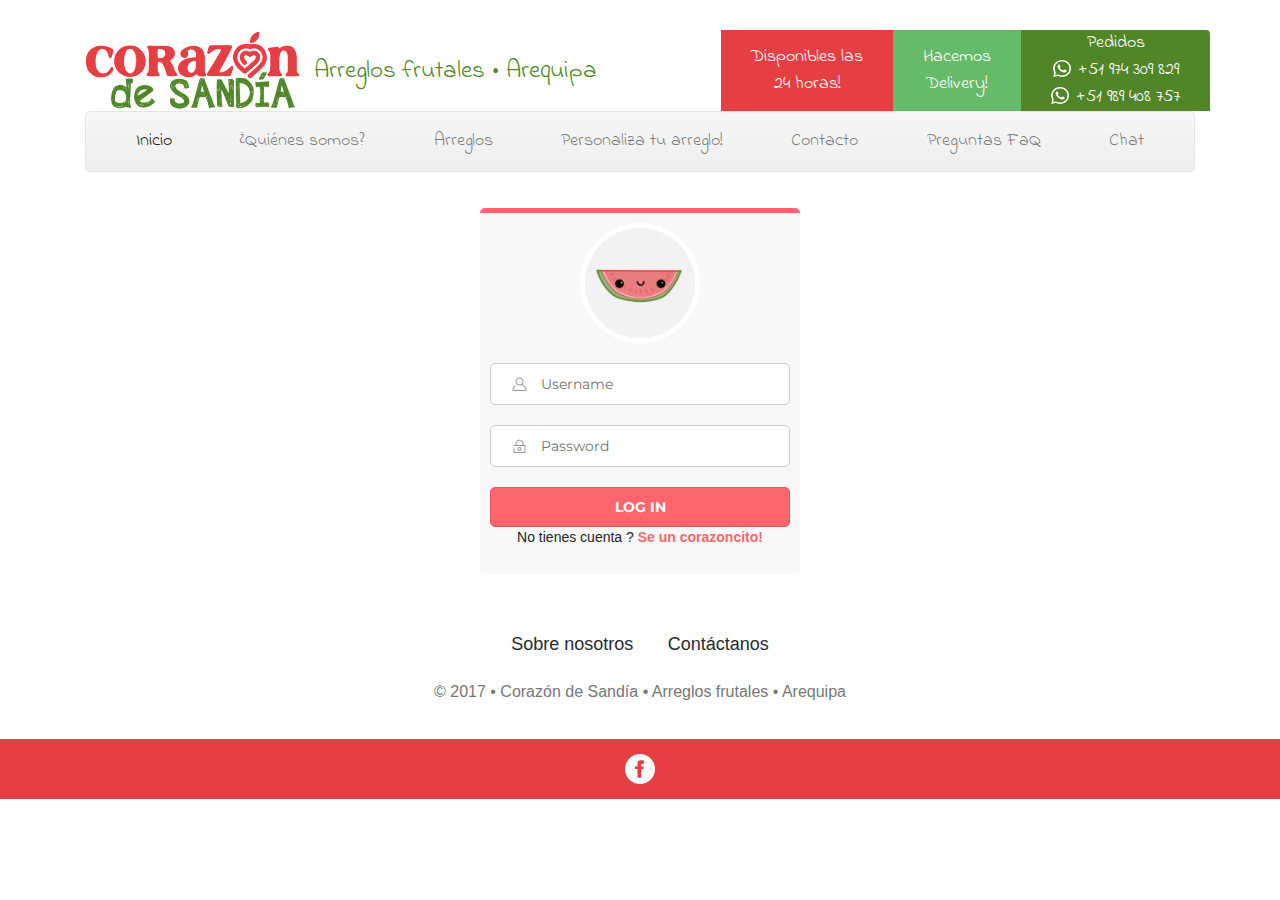
<file: pages/ichat.html>
<!DOCTYPE html>
<html lang="en">
<head>  
	<meta charset="UTF-8">
	<!-- Responsive -->
	<meta name="viewport" content="width=device-width, user-scalable=no, initial-scale=1.0, maximum-scale=1.0, minimum-scale=1.0">
	<!-- Bootstrap CSS -->
	<link rel="stylesheet" type="text/css" href="../css/bootstrap.min.css">	
	<!-- Corazón de Sandía CSS -->
	<link rel="stylesheet" type="text/css" href="../css/cs_styles.css">
  <!-- Corazón de Sandía CHAT CSS -->
  <link rel="stylesheet" type="text/css" href="../css/cs_c_styles.css">
	<!-- Fonts -->
	<link href="https://fonts.googleapis.com/css?family=Indie+Flower" rel="stylesheet">
  <link href='http://fonts.googleapis.com/css?family=Montserrat:400,700' rel='stylesheet' type='text/css'>
	<title>Corazón de Sandía</title>	
  <!-- ICON -->
  <link rel="shortcut icon" type="image/x-icon" href="../img/cs.ico" />
  <!-- SCRIPTS-->
  <script src="https://ajax.googleapis.com/ajax/libs/jquery/3.2.1/jquery.min.js"></script>
  <script>
  $(document).ready(function(){
    $(".register-box").hide();    
    $("#show").click(function(){
      $(".login-box").hide();
      $(".register-box").fadeIn(200);
    });
    $("#hide").click(function(){
      $(".login-box").fadeIn(200);
      $(".register-box").hide();
    });
  });
  </script>
  <!-- SCRIPTS-->
</head>
<body>
	<!-- Header -->
	<header>
    <div class="container">
      <!-- Logo & Menu -->
      <div class="row nav rounded-top align-items-stretch justify-content-between">
        <!-- Logo --> 
        <div class="col-md-12 col-lg logo d-flex align-items-center justify-content-center justify-content-lg-start">
          <img src="../img/logo.png" class="logo-img">          
          <p class="h2 t-logo">&nbsp Arreglos frutales • Arequipa</p>
          <!--<h2> <span class="p-corazon">CORAZÓN</span><span class="p-sandia"> DE SANDÍA</span></h2>-->
        </div>

        <!-- Subtitle
        <div class="w-100"></div>
        <div class="col-md-12 col-lg t-logo d-flex align-items-center justify-content-center justify-content-lg-start">          
          <p>Arreglos frutales • Arequipa</p>          
        </div> -->

        <!-- NAV INFO-->
        <nav class="col-md-12 col-lg-auto menu d-flex align-items-stretch flex-wrap flex-sm-nowrap">
          <a href="contact.html" class="c-1 d-flex align-items-center">
            <div class="d-flex flex-column text-center">
              <span class="h-pub">Disponibles las</span>
              <span class="h-pub">24 horas!</span>
            </div>
          </a>
          <a href="contact.html" class="c-2 d-flex align-items-center">
            <div class="d-flex flex-column text-center">
              <span class="h-pub">Hacemos</span>
              <span class="h-pub">Delivery!</span>              
            </div>
          </a>
          <a href="contact.html" class="c-3 d-flex align-items-center">
            <div class="d-flex flex-column text-center">
              <span class="h-pub">Pedidos</span>
              <span class="h-pub"><span><img src="../img/whatsapp-logo.png" class="icono"></span>+51 974 309 829</span>
              <span class="h-pub"><span><img src="../img/whatsapp-logo.png" class="icono">+51 989 408 757</span>
            </div>
          </a>
        </nav>        
      </div>
    </div>    
  </header>
		
	<!-- NAVBAR -->
	<section class="container">	
		<nav class="navbar navbar-expand-md navbar-light bg-light rounded mb-3 ">
          <button class="navbar-toggler" type="button" data-toggle="collapse" data-target="#navbarCollapse" aria-controls="navbarCollapse" aria-expanded="false" aria-label="Toggle navigation">
            <span class="navbar-toggler-icon"></span>
          </button>
          <div class="collapse navbar-collapse" id="navbarCollapse">
            <ul class="navbar-nav text-md-center nav-justified w-100">
              <li class="nav-item active">
                <a class="nav-link" href="../index.html">Inicio <span class="sr-only">(current)</span></a>
              </li>
              <li class="nav-item">
                <a class="nav-link" href="about.html">¿Quiénes somos?</a>
              </li>
              <li class="nav-item">
                <a class="nav-link" href="products.html">Arreglos</a>
              </li>
              <li class="nav-item">
                <a class="nav-link" href="personal.html">Personaliza tu arreglo!</a>
              </li>
              <li class="nav-item">
                <a class="nav-link" href="contact.html">Contacto</a>
              </li>
              <li class="nav-item">
                <a class="nav-link" href="faq.html">Preguntas FaQ</a>
              </li>
              <li class="nav-item">
                <a class="nav-link" href="ichat.html">Chat</a>
              </li>
            </ul>
          </div>
        </nav>
	</section>


  <!-- INSERT CODE HERE-->
  <div class="container">
    <div class="row">
      <div class="col-12">
        
        <div class="login-block login-box">
          <div class="c-logo">
            <img src="../img/cslogin.jpg"/>
          </div>
          <form action="check-login.php" method="post">
            <input type="text" placeholder="Username" id="username" name="username" class="username"/>
            <input type="password" placeholder="Password" id="password" name="password" class="password"/>
            <input type="submit" value="Log In" id="loginbutton" name="loginbutton" class="login"/>
          </form>
          <p style="text-align:center; font-size:14px">No tienes cuenta ? <strong style="color:#ff656c" id="show" >Se un corazoncito!</strong></p>
        </div>
        <div class="login-block register-box">
          <div class="c-logo">
            <img src="../img/csregister.jpg"/>
          </div>
          <form action="new.php" method="post">    
            <input type="text" placeholder="Tu bello nombre completo" id="reg_fullname" name="reg_fullname" class="fullname"/>
            <input type="text" placeholder="Username" id="reg_username" name="reg_username" class="username" />
            <input type="password" placeholder="Password" id="reg_password" name="reg_password" class="password" />
            <input type="submit" value="Darme de alta!" id="newreg" name="newreg" class="login"/>
          </form>
          <p style="text-align:center; font-size:14px">Ya eres corazoncito ? <strong style="color:#08C400" id="hide">Entra ya!</strong></p>          
        </div>

      </div>
    </div>  
  </div>

	<!-- FOOTER -->
	<footer id="myFooter">
        <div class="container">
            <ul>
                <li><a href="about.html">Sobre nosotros</a></li>
                <li><a href="contact.html">Contáctanos</a></li>                
            </ul>
        <p class="footer-copyright">© 2017 • Corazón de Sandía • Arreglos frutales • Arequipa</p>        		
        </div>
        <div class="footer-social">
            <a href="https://www.facebook.com/corazondesandiaarreglosfrutales/" class="social-icons" target="blanck"><span><img src="../img/facebook.png" class="i-loc"></span><span></a>            
        </div>
    </footer>

	<!-- jQuery Bootstrap-->
	<script src="../js/jquery-3.2.1.min.js"></script>
	<script src="../js/popper.min.js"></script>
	<script src="../js/bootstrap.min.js"></script>	
</body>
</html>
</file>
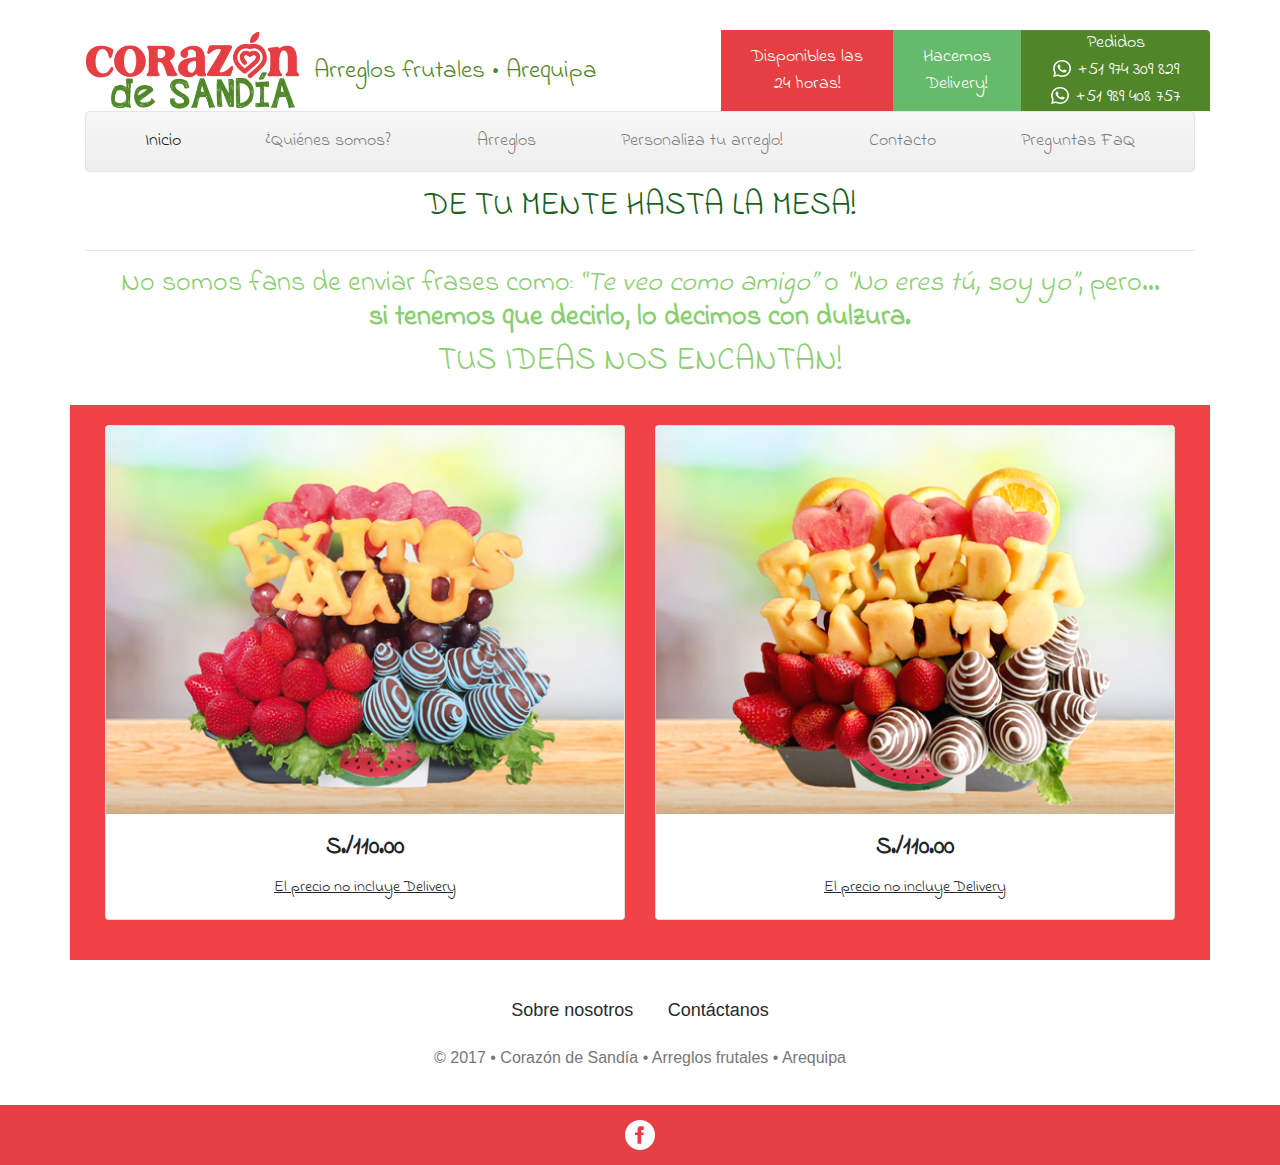
<file: pages/personal.html>
<!DOCTYPE html>
<html lang="en">
<head>
	<meta charset="UTF-8">
	<!-- Responsive -->
	<meta name="viewport" content="width=device-width, user-scalable=no, initial-scale=1.0, maximum-scale=1.0, minimum-scale=1.0">
	<!-- Bootstrap CSS -->
	<link rel="stylesheet" type="text/css" href="../css/bootstrap.min.css">	
	<!-- Corazón de Sandía CSS -->
	<link rel="stylesheet" type="text/css" href="../css/cs_styles.css">
	<!-- Fonts -->
	<link href="https://fonts.googleapis.com/css?family=Indie+Flower" rel="stylesheet">
	<title>Corazón de Sandía</title>
  <!-- ICON -->
  <link rel="shortcut icon" type="image/x-icon" href="../img/cs.ico" />	
</head>
<body>
	<!-- Header -->
	<header>
    <div class="container">
      <!-- Logo & Menu -->
      <div class="row nav rounded-top align-items-stretch justify-content-between">
        <!-- Logo --> 
        <div class="col-md-12 col-lg logo d-flex align-items-center justify-content-center justify-content-lg-start">
          <img src="../img/logo.png" class="logo-img">          
          <p class="h2 t-logo">&nbsp Arreglos frutales • Arequipa</p>
          <!--<h2> <span class="p-corazon">CORAZÓN</span><span class="p-sandia"> DE SANDÍA</span></h2>-->
        </div>
        
        <!-- Subtitle -->
        <!--
        <div class="w-100"></div>
        <div class="col-md-12 col-lg t-logo d-flex align-items-center justify-content-center justify-content-lg-start">          
          <p>Arreglos frutales • Arequipa</p>          
        </div> -->

        <!-- NAV INFO -->        
        <nav class="col-md-12 col-lg-auto menu d-flex align-items-stretch flex-wrap flex-sm-nowrap">
          <a href="contact.html" class="c-1 d-flex align-items-center">
            <div class="d-flex flex-column text-center">
              <span class="h-pub">Disponibles las</span>
              <span class="h-pub">24 horas!</span>
            </div>
          </a>
          <a href="contact.html" class="c-2 d-flex align-items-center">
            <div class="d-flex flex-column text-center">
              <span class="h-pub">Hacemos</span>
              <span class="h-pub">Delivery!</span>              
            </div>
          </a>
          <a href="contact.html" class="c-3 d-flex align-items-center">
            <div class="d-flex flex-column text-center">
              <span class="h-pub">Pedidos</span>
              <span class="h-pub"><span><img src="../img/whatsapp-logo.png" class="icono"></span>+51 974 309 829</span>
              <span class="h-pub"><span><img src="../img/whatsapp-logo.png" class="icono">+51 989 408 757</span>
            </div>
          </a>
        </nav>     
      </div>
    </div>    
  </header>
		
	<!-- NAVBAR -->
	<section class="container">	
		<nav class="navbar navbar-expand-md navbar-light bg-light rounded mb-3 ">
          <button class="navbar-toggler" type="button" data-toggle="collapse" data-target="#navbarCollapse" aria-controls="navbarCollapse" aria-expanded="false" aria-label="Toggle navigation">
            <span class="navbar-toggler-icon"></span>
          </button>
          <div class="collapse navbar-collapse" id="navbarCollapse">
            <ul class="navbar-nav text-md-center nav-justified w-100">
              <li class="nav-item active">
                <a class="nav-link" href="../index.html">Inicio <span class="sr-only">(current)</span></a>
              </li>
              <li class="nav-item">
                <a class="nav-link" href="about.html">¿Quiénes somos?</a>
              </li>
              <li class="nav-item">
                <a class="nav-link" href="products.html">Arreglos</a>
              </li>
              <li class="nav-item">
                <a class="nav-link" href="personal.html">Personaliza tu arreglo!</a>
              </li>
              <li class="nav-item">
                <a class="nav-link" href="contact.html">Contacto</a>
              </li>
              <li class="nav-item">
                <a class="nav-link" href="faq.html">Preguntas FaQ</a>
              </li>
            </ul>
          </div>
        </nav>
	</section>
  
  <!-- PERSONAL PROMO -->
  <section class="container">
    <div class="row">
      <div class="col-12">
        <p class="h2 text-center t-question">DE TU MENTE HASTA LA MESA!</p>
      </div>
    </div>

    <div class="row promo">
          <div class="col-12 d-none d-md-block">
            <hr>
            <p class="text-center h3" >
              No somos fans de enviar frases como: <em>“Te veo como amigo”</em> o <em>“No eres tú, soy yo”</em>, pero... <br> <strong>si tenemos  que decirlo, lo decimos con dulzura.</strong>
              <br>
            </p>
            <p class="text-center text-uppercase h2" >Tus ideas nos encantan!</p>
          </div>
    </div>
        
    <div class="w-100"></div>
  </section>

  <!-- PRODUCTS PERSONAL SECTION -->
  <section class="container">    
    <div class="row justify-content-between card-arr mt-3">     
      <div class="col-12 col-md-6 col-arr">
        <div class="card">
          <img src="../img/per1.jpg" class="card-img-top img-fluid" alt="">
          <div class="card-body">
            <p class="h4 card-title text-center"><strong>S./110.00</strong></h4>
            <p class="card-text text-center"><ins>El precio no incluye Delivery</ins></p>
          </div>
        </div>   
      </div>

      <div class="col-12 col-md-6 col-arr">
        <div class="card">
          <img src="../img/per2.jpg" class="card-img-top img-fluid" alt="">
          <div class="card-body">
            <p class="h4 card-title text-center"><strong>S./110.00</strong></h4>
            <p class="card-text text-center"><ins>El precio no incluye Delivery</ins></p>
          </div>
        </div>   
      </div>    
    </div>
  </section>
		
	<!-- FOOTER -->
	<footer id="myFooter">
        <div class="container">
            <ul>
                <li><a href="about.html">Sobre nosotros</a></li>
                <li><a href="contact.html">Contáctanos</a></li>                
            </ul>
        <p class="footer-copyright">© 2017 • Corazón de Sandía • Arreglos frutales • Arequipa</p>        		
        </div>
        <div class="footer-social">
            <a href="https://www.facebook.com/corazondesandiaarreglosfrutales/" class="social-icons" target="blanck"><span><img src="../img/facebook.png" class="i-loc"></span><span></a>            
        </div>
    </footer>

	<!-- jQuery Bootstrap-->
	<script src="../js/jquery-3.2.1.min.js"></script>
	<script src="../js/popper.min.js"></script>
	<script src="../js/bootstrap.min.js"></script>	
</body>
</html>
</file>
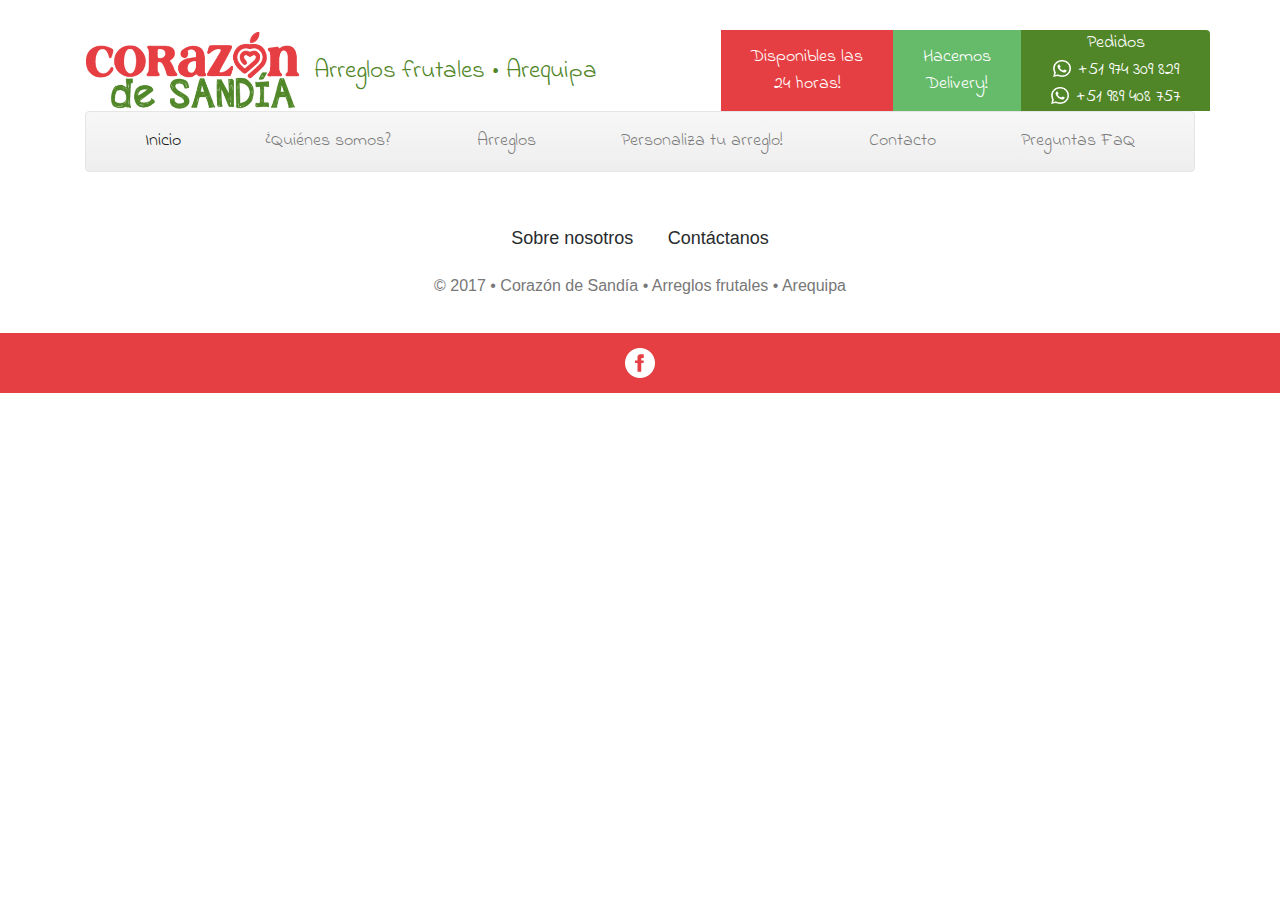
<file: pages/plantilla_interior.html>
<!DOCTYPE html>
<html lang="en">
<head>
  <meta charset="UTF-8">
  <!-- Responsive -->
  <meta name="viewport" content="width=device-width, user-scalable=no, initial-scale=1.0, maximum-scale=1.0, minimum-scale=1.0">
  <!-- Bootstrap CSS -->
  <link rel="stylesheet" type="text/css" href="../css/bootstrap.min.css">  
  <!-- Corazón de Sandía CSS -->
  <link rel="stylesheet" type="text/css" href="../css/cs_styles.css">
  <!-- Fonts -->
  <link href="https://fonts.googleapis.com/css?family=Indie+Flower" rel="stylesheet">
  <title>Corazón de Sandía</title>  
  <!-- ICON -->
  <link rel="shortcut icon" type="image/x-icon" href="../img/cs.ico" />
</head>
<body>
  <!-- Header -->
  <header>
    <div class="container">
      <!-- Logo & Menu -->
      <div class="row nav rounded-top align-items-stretch justify-content-between">
        <!-- Logo --> 
        <div class="col-md-12 col-lg logo d-flex align-items-center justify-content-center justify-content-lg-start">
          <img src="../img/logo.png" class="logo-img">          
          <p class="h2 t-logo">&nbsp Arreglos frutales • Arequipa</p>
          <!--<h2> <span class="p-corazon">CORAZÓN</span><span class="p-sandia"> DE SANDÍA</span></h2>-->
        </div>
        
        <!-- Subtitle -->
        <!--
        <div class="w-100"></div>
        <div class="col-md-12 col-lg t-logo d-flex align-items-center justify-content-center justify-content-lg-start">          
          <p>Arreglos frutales • Arequipa</p>          
        </div> -->

        <!-- NAV INFO -->        
        <nav class="col-md-12 col-lg-auto menu d-flex align-items-stretch flex-wrap flex-sm-nowrap">
          <a href="contact.html" class="c-1 d-flex align-items-center">
            <div class="d-flex flex-column text-center">
              <span class="h-pub">Disponibles las</span>
              <span class="h-pub">24 horas!</span>
            </div>
          </a>
          <a href="contact.html" class="c-2 d-flex align-items-center">
            <div class="d-flex flex-column text-center">
              <span class="h-pub">Hacemos</span>
              <span class="h-pub">Delivery!</span>              
            </div>
          </a>
          <a href="contact.html" class="c-3 d-flex align-items-center">
            <div class="d-flex flex-column text-center">
              <span class="h-pub">Pedidos</span>
              <span class="h-pub"><span><img src="../img/whatsapp-logo.png" class="icono"></span>+51 974 309 829</span>
              <span class="h-pub"><span><img src="../img/whatsapp-logo.png" class="icono">+51 989 408 757</span>
            </div>
          </a>
        </nav>     
      </div>
    </div>    
  </header>
    
  <!-- NAVBAR -->
  <section class="container"> 
    <nav class="navbar navbar-expand-md navbar-light bg-light rounded mb-3 ">
          <button class="navbar-toggler" type="button" data-toggle="collapse" data-target="#navbarCollapse" aria-controls="navbarCollapse" aria-expanded="false" aria-label="Toggle navigation">
            <span class="navbar-toggler-icon"></span>
          </button>
          <div class="collapse navbar-collapse" id="navbarCollapse">
            <ul class="navbar-nav text-md-center nav-justified w-100">
              <li class="nav-item active">
                <a class="nav-link" href="../index.html">Inicio <span class="sr-only">(current)</span></a>
              </li>
              <li class="nav-item">
                <a class="nav-link" href="about.html">¿Quiénes somos?</a>
              </li>
              <li class="nav-item">
                <a class="nav-link" href="products.html">Arreglos</a>
              </li>
              <li class="nav-item">
                <a class="nav-link" href="personal.html">Personaliza tu arreglo!</a>
              </li>
              <li class="nav-item">
                <a class="nav-link" href="contact.html">Contacto</a>
              </li>
              <li class="nav-item">
                <a class="nav-link" href="faq.html">Preguntas FaQ</a>
              </li>
            </ul>
          </div>
        </nav>
  </section>
    
  <!-- FOOTER -->
  <footer id="myFooter">
        <div class="container">
            <ul>
                <li><a href="about.html">Sobre nosotros</a></li>
                <li><a href="contact.html">Contáctanos</a></li>                
            </ul>
        <p class="footer-copyright">© 2017 • Corazón de Sandía • Arreglos frutales • Arequipa</p>           
        </div>
        <div class="footer-social">
            <a href="https://www.facebook.com/corazondesandiaarreglosfrutales/" class="social-icons" target="blanck"><span><img src="../img/facebook.png" class="i-loc"></span><span></a>            
        </div>
    </footer>

  <!-- jQuery Bootstrap-->
  <script src="../js/jquery-3.2.1.min.js"></script>
  <script src="../js/popper.min.js"></script>
  <script src="../js/bootstrap.min.js"></script>  
</body>
</html>
</file>
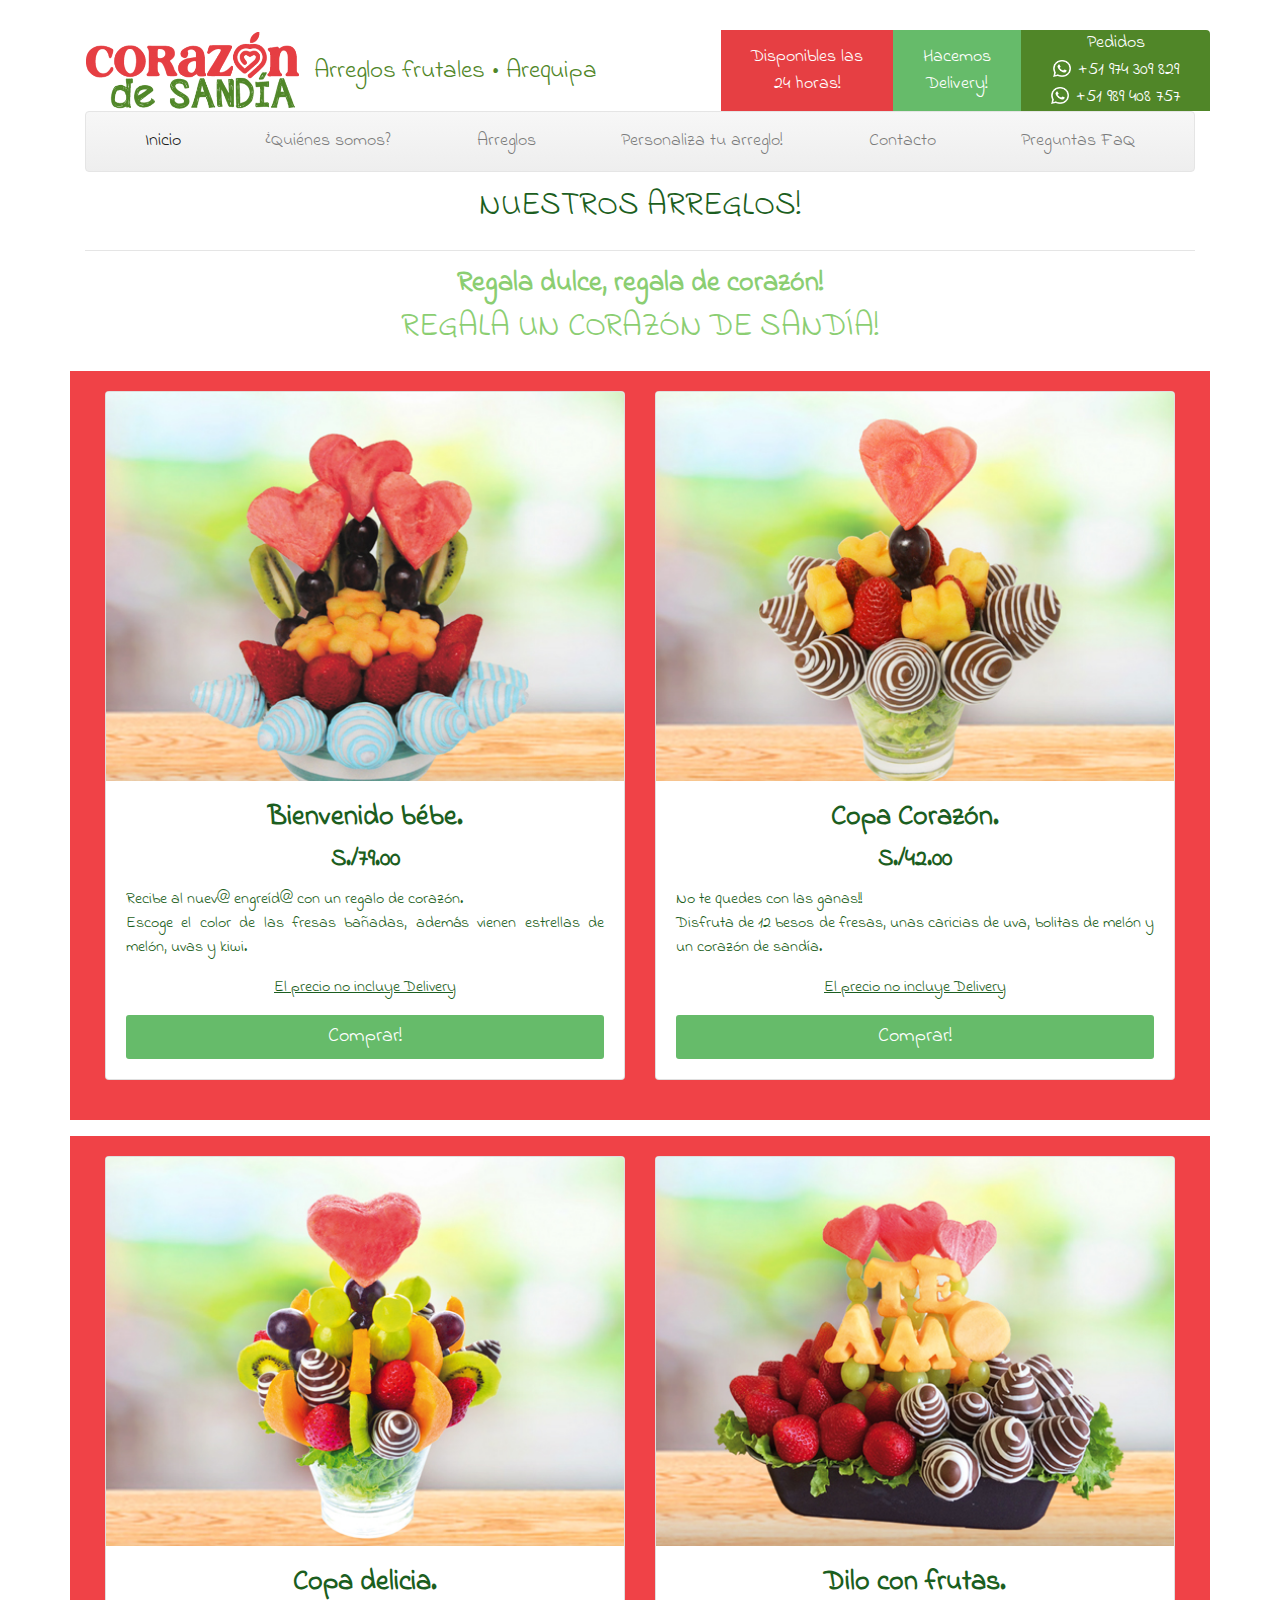
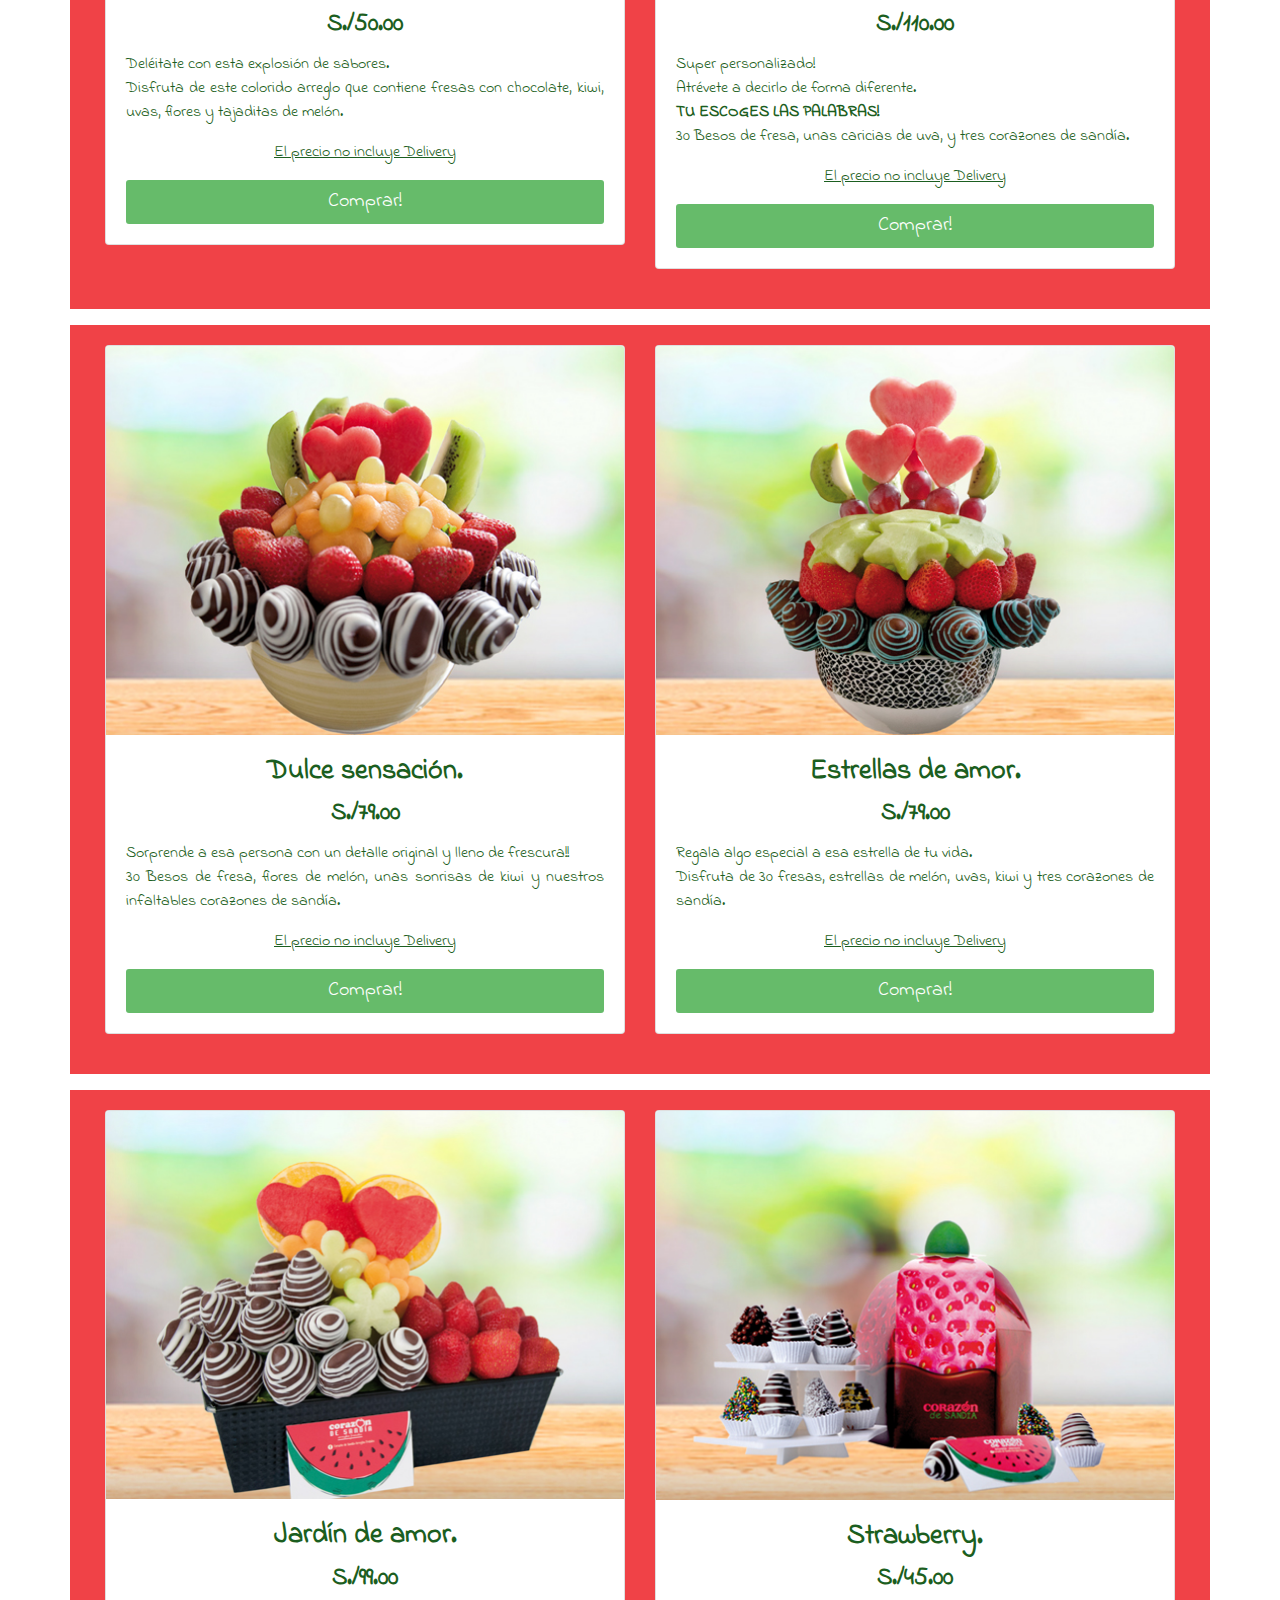
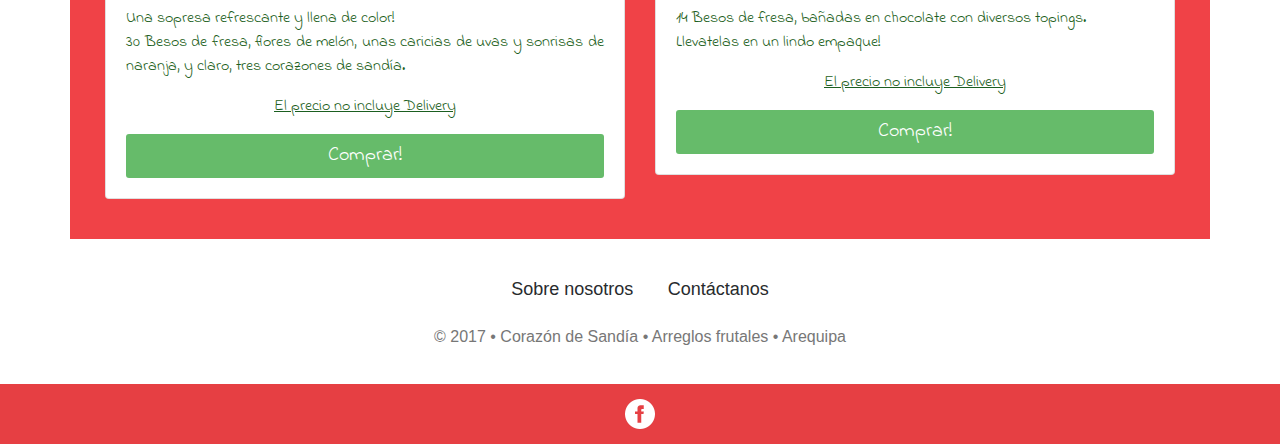
<file: pages/products.html>
<!DOCTYPE html>
<html lang="en">
<head>
	<meta charset="UTF-8">
	<!-- Responsive -->
	<meta name="viewport" content="width=device-width, user-scalable=no, initial-scale=1.0, maximum-scale=1.0, minimum-scale=1.0">
	<!-- Bootstrap CSS -->
	<link rel="stylesheet" type="text/css" href="../css/bootstrap.min.css">	
	<!-- Corazón de Sandía CSS -->
	<link rel="stylesheet" type="text/css" href="../css/cs_styles.css">
	<!-- Fonts -->
	<link href="https://fonts.googleapis.com/css?family=Indie+Flower" rel="stylesheet">
	<title>Corazón de Sandía</title>
  <!-- ICON -->
  <link rel="shortcut icon" type="image/x-icon" href="../img/cs.ico" />	
</head>
<body>
	<!-- Header -->
	<header>
    <div class="container">
      <!-- Logo & Menu -->
      <div class="row nav rounded-top align-items-stretch justify-content-between">
        <!-- Logo --> 
        <div class="col-md-12 col-lg logo d-flex align-items-center justify-content-center justify-content-lg-start">
          <img src="../img/logo.png" class="logo-img">          
          <p class="h2 t-logo">&nbsp Arreglos frutales • Arequipa</p>
          <!--<h2> <span class="p-corazon">CORAZÓN</span><span class="p-sandia"> DE SANDÍA</span></h2>-->
        </div>
        
        <!-- Subtitle -->
        <!--
        <div class="w-100"></div>
        <div class="col-md-12 col-lg t-logo d-flex align-items-center justify-content-center justify-content-lg-start">          
          <p>Arreglos frutales • Arequipa</p>          
        </div> -->

        <!-- NAV INFO -->        
        <nav class="col-md-12 col-lg-auto menu d-flex align-items-stretch flex-wrap flex-sm-nowrap">
          <a href="contact.html" class="c-1 d-flex align-items-center">
            <div class="d-flex flex-column text-center">
              <span class="h-pub">Disponibles las</span>
              <span class="h-pub">24 horas!</span>
            </div>
          </a>
          <a href="contact.html" class="c-2 d-flex align-items-center">
            <div class="d-flex flex-column text-center">
              <span class="h-pub">Hacemos</span>
              <span class="h-pub">Delivery!</span>              
            </div>
          </a>
          <a href="contact.html" class="c-3 d-flex align-items-center">
            <div class="d-flex flex-column text-center">
              <span class="h-pub">Pedidos</span>
              <span class="h-pub"><span><img src="../img/whatsapp-logo.png" class="icono"></span>+51 974 309 829</span>
              <span class="h-pub"><span><img src="../img/whatsapp-logo.png" class="icono">+51 989 408 757</span>
            </div>
          </a>
        </nav>     
      </div>
    </div>    
  </header>
		
	<!-- NAVBAR -->
	<section class="container">	
		<nav class="navbar navbar-expand-md navbar-light bg-light rounded mb-3 ">
          <button class="navbar-toggler" type="button" data-toggle="collapse" data-target="#navbarCollapse" aria-controls="navbarCollapse" aria-expanded="false" aria-label="Toggle navigation">
            <span class="navbar-toggler-icon"></span>
          </button>
          <div class="collapse navbar-collapse" id="navbarCollapse">
            <ul class="navbar-nav text-md-center nav-justified w-100">
              <li class="nav-item active">
                <a class="nav-link" href="../index.html">Inicio <span class="sr-only">(current)</span></a>
              </li>
              <li class="nav-item">
                <a class="nav-link" href="about.html">¿Quiénes somos?</a>
              </li>
              <li class="nav-item">
                <a class="nav-link" href="products.html">Arreglos</a>
              </li>
              <li class="nav-item">
                <a class="nav-link" href="personal.html">Personaliza tu arreglo!</a>
              </li>
              <li class="nav-item">
                <a class="nav-link" href="contact.html">Contacto</a>
              </li>
              <li class="nav-item">
                <a class="nav-link" href="faq.html">Preguntas FaQ</a>
              </li>
            </ul>
          </div>
        </nav>
	</section>
		
	<!-- PRODUCTS SECTION -->
  <section class="container"> 
    <div class="row">
      <div class="d-none d-md-block col-12">
        <p class="h2 text-center t-question">NUESTROS ARREGLOS!</p>
      </div>
    </div>

    <div class="row promo">
          <div class="col-12 d-none d-md-block">
            <hr>
            <p class="text-center h3" >
              <strong>Regala dulce, regala de corazón!</strong>
              <br>              
            </p>
            <p class="text-center text-uppercase h2" >Regala un Corazón de Sandía!</p>
          </div>
    </div>

    <div class="row justify-content-between card-arr mt-3">     
      <div class="col-12 col-md-6 col-arr">
        <div class="card">
          <img src="../img/ar1.jpg" class="card-img-top img-fluid" alt="">
          <div class="card-body i-fav-arr">
            <p class="h3 card-title text-center"><strong>Bienvenido bébe.</strong></p>
            <p class="h4 card-title text-center"><strong>S./79.00</strong></p>
            <p class="card-text text-justify">
            Recibe al nuev@ engreíd@ con un regalo de corazón. <br>
            Escoge el color de las fresas bañadas, además vienen estrellas de melón, uvas y kiwi.
            </p>
            <p class="card-text text-center"><ins>El precio no incluye Delivery</ins></p> 
            <a href="#" class="btn btn-success btn-lg btn-block buy"  data-toggle="modal" data-target="#fm-modal1">Comprar!</a>
                  <buymethod id="buy-method">
                    <div class="modal fade" id="fm-modal1" tabindex="-1" role="dialog" aria-labelledby="fm-modal" aria-hidden="true">
                      <div class="modal-dialog">
                        <div class="modal-content">
                          <div class="modal-header">
                            <h5 class="modal-title" id="">Compra por WhatsApp</h5>
                            <button class="close" data-dismiss="modal" aria-label="Cerrar">
                              <span aria-hidden="true">&times;</span>
                            </button>
                          </div>
                    
                          <div class="modal-body">
                            <p class="text-justify">Por favor envíanos un WhatsApp a cualquiera de los siguientes números y enseguida coordinamos tu pedido.</p>
                            <ul style="text-align:center;">
                              <li style="list-style-position: inside;">+51 974 309 829</li>
                              <li style="list-style-position: inside;">+51 989 408 757</li>
                            </ul>
                          </div>
                    
                        </div>
                      </div>
                    </div>
                  </buymethod>                 
          </div>
        </div>   
      </div>
      
      <div class="col-12 col-md-6 col-arr">
        <div class="card">
          <img src="../img/ar2.jpg" class="card-img-top img-fluid" alt="">
          <div class="card-body i-fav-arr">
            <p class="h3 card-title text-center"><strong>Copa Corazón.</strong></p>
            <p class="h4 card-title text-center"><strong>S./42.00</strong></p>
            <p class="card-text text-justify">
              No te quedes con las ganas!! <br>
              Disfruta de 12 besos de fresas, unas caricias de uva, bolitas de melón y un corazón de sandía.
            </p>
            <p class="card-text text-center"><ins>El precio no incluye Delivery</ins></p> 
            <a href="#" class="btn btn-success btn-lg btn-block buy"  data-toggle="modal" data-target="#fm-modal2">Comprar!</a>
                  <buymethod id="buy-method">
                    <div class="modal fade" id="fm-modal2" tabindex="-1" role="dialog" aria-labelledby="fm-modal" aria-hidden="true">
                      <div class="modal-dialog">
                        <div class="modal-content">
                          <div class="modal-header">
                            <h5 class="modal-title" id="">Compra por WhatsApp</h5>
                            <button class="close" data-dismiss="modal" aria-label="Cerrar">
                              <span aria-hidden="true">&times;</span>
                            </button>
                          </div>
                    
                          <div class="modal-body">
                            <p class="text-justify">Por favor envíanos un WhatsApp a cualquiera de los siguientes números y enseguida coordinamos tu pedido.</p>
                            <ul style="text-align:center;">
                              <li style="list-style-position: inside;">+51 974 309 829</li>
                              <li style="list-style-position: inside;">+51 989 408 757</li>
                            </ul>
                          </div>
                    
                        </div>
                      </div>
                    </div>
                  </buymethod>                 
          </div>
        </div>   
      </div>
    </div>

    <div class="row justify-content-between card-arr mt-3">     
      <div class="col-12 col-md-6 col-arr">
        <div class="card">
          <img src="../img/ar3.jpg" class="card-img-top img-fluid" alt="">
          <div class="card-body i-fav-arr">
            <p class="h3 card-title text-center"><strong>Copa delicia.</strong></p>
            <p class="h4 card-title text-center"><strong>S./50.00</strong></p>
            <p class="card-text text-justify">
            Deléitate con esta explosión de sabores. <br>
            Disfruta de este colorido arreglo que contiene fresas con chocolate, kiwi, uvas, flores y tajaditas de melón.
            </p>
            <p class="card-text text-center"><ins>El precio no incluye Delivery</ins></p> 
            <a href="#" class="btn btn-success btn-lg btn-block buy"  data-toggle="modal" data-target="#fm-modal1">Comprar!</a>
                  <buymethod id="buy-method">
                    <div class="modal fade" id="fm-modal1" tabindex="-1" role="dialog" aria-labelledby="fm-modal" aria-hidden="true">
                      <div class="modal-dialog">
                        <div class="modal-content">
                          <div class="modal-header">
                            <h5 class="modal-title" id="">Compra por WhatsApp</h5>
                            <button class="close" data-dismiss="modal" aria-label="Cerrar">
                              <span aria-hidden="true">&times;</span>
                            </button>
                          </div>
                    
                          <div class="modal-body">
                            <p class="text-justify">Por favor envíanos un WhatsApp a cualquiera de los siguientes números y enseguida coordinamos tu pedido.</p>
                            <ul style="text-align:center;">
                              <li style="list-style-position: inside;">+51 974 309 829</li>
                              <li style="list-style-position: inside;">+51 989 408 757</li>
                            </ul>
                          </div>
                    
                        </div>
                      </div>
                    </div>
                  </buymethod>                 
          </div>
        </div>   
      </div>
      
      <div class="col-12 col-md-6 col-arr">
        <div class="card">
          <img src="../img/ar4.jpg" class="card-img-top img-fluid" alt="">
          <div class="card-body i-fav-arr">
            <p class="h3 card-title text-center"><strong>Dilo con frutas.</strong></p>
            <p class="h4 card-title text-center"><strong>S./110.00</strong></p>
            <p class="card-text text-justify">
              Super personalizado! <br>
              Atrévete a decirlo de forma diferente. <br>
              <strong>TU ESCOGES LAS PALABRAS!</strong> <br>
              30 Besos de fresa, unas caricias de uva, y tres corazones de sandía.
            </p>
            <p class="card-text text-center"><ins>El precio no incluye Delivery</ins></p> 
            <a href="#" class="btn btn-success btn-lg btn-block buy"  data-toggle="modal" data-target="#fm-modal2">Comprar!</a>
                  <buymethod id="buy-method">
                    <div class="modal fade" id="fm-modal2" tabindex="-1" role="dialog" aria-labelledby="fm-modal" aria-hidden="true">
                      <div class="modal-dialog">
                        <div class="modal-content">
                          <div class="modal-header">
                            <h5 class="modal-title" id="">Compra por WhatsApp</h5>
                            <button class="close" data-dismiss="modal" aria-label="Cerrar">
                              <span aria-hidden="true">&times;</span>
                            </button>
                          </div>
                    
                          <div class="modal-body">
                            <p class="text-justify">Por favor envíanos un WhatsApp a cualquiera de los siguientes números y enseguida coordinamos tu pedido.</p>
                            <ul style="text-align:center;">
                              <li style="list-style-position: inside;">+51 974 309 829</li>
                              <li style="list-style-position: inside;">+51 989 408 757</li>
                            </ul>
                          </div>
                    
                        </div>
                      </div>
                    </div>
                  </buymethod>                 
          </div>
        </div>   
      </div>
    </div>

    <div class="row justify-content-between card-arr mt-3">     
      <div class="col-12 col-md-6 col-arr">
        <div class="card">
          <img src="../img/ar5.jpg" class="card-img-top img-fluid" alt="">
          <div class="card-body i-fav-arr">
            <p class="h3 card-title text-center"><strong>Dulce sensación.</strong></p>
            <p class="h4 card-title text-center"><strong>S./79.00</strong></p>
            <p class="card-text text-justify">
              Sorprende a esa persona con un detalle original y lleno de frescura!! <br>
              30 Besos de fresa, flores de melón, unas sonrisas de kiwi y nuestros infaltables corazones de sandía.
            </p>
            <p class="card-text text-center"><ins>El precio no incluye Delivery</ins></p> 
            <a href="#" class="btn btn-success btn-lg btn-block buy"  data-toggle="modal" data-target="#fm-modal1">Comprar!</a>
                  <buymethod id="buy-method">
                    <div class="modal fade" id="fm-modal1" tabindex="-1" role="dialog" aria-labelledby="fm-modal" aria-hidden="true">
                      <div class="modal-dialog">
                        <div class="modal-content">
                          <div class="modal-header">
                            <h5 class="modal-title" id="">Compra por WhatsApp</h5>
                            <button class="close" data-dismiss="modal" aria-label="Cerrar">
                              <span aria-hidden="true">&times;</span>
                            </button>
                          </div>
                    
                          <div class="modal-body">
                            <p class="text-justify">Por favor envíanos un WhatsApp a cualquiera de los siguientes números y enseguida coordinamos tu pedido.</p>
                            <ul style="text-align:center;">
                              <li style="list-style-position: inside;">+51 974 309 829</li>
                              <li style="list-style-position: inside;">+51 989 408 757</li>
                            </ul>
                          </div>
                    
                        </div>
                      </div>
                    </div>
                  </buymethod>                 
          </div>
        </div>   
      </div>
      
      <div class="col-12 col-md-6 col-arr">
        <div class="card">
          <img src="../img/ar6.jpg" class="card-img-top img-fluid" alt="">
          <div class="card-body i-fav-arr">
            <p class="h3 card-title text-center"><strong>Estrellas de amor.</strong></p>
            <p class="h4 card-title text-center"><strong>S./79.00</strong></p>
            <p class="card-text text-justify">
              Regala algo especial a esa estrella de tu vida. <br>
              Disfruta de 30 fresas, estrellas de melón, uvas, kiwi y tres corazones de sandía.
            </p>
            <p class="card-text text-center"><ins>El precio no incluye Delivery</ins></p> 
            <a href="#" class="btn btn-success btn-lg btn-block buy"  data-toggle="modal" data-target="#fm-modal2">Comprar!</a>
                  <buymethod id="buy-method">
                    <div class="modal fade" id="fm-modal2" tabindex="-1" role="dialog" aria-labelledby="fm-modal" aria-hidden="true">
                      <div class="modal-dialog">
                        <div class="modal-content">
                          <div class="modal-header">
                            <h5 class="modal-title" id="">Compra por WhatsApp</h5>
                            <button class="close" data-dismiss="modal" aria-label="Cerrar">
                              <span aria-hidden="true">&times;</span>
                            </button>
                          </div>
                    
                          <div class="modal-body">
                            <p class="text-justify">Por favor envíanos un WhatsApp a cualquiera de los siguientes números y enseguida coordinamos tu pedido.</p>
                            <ul style="text-align:center;">
                              <li style="list-style-position: inside;">+51 974 309 829</li>
                              <li style="list-style-position: inside;">+51 989 408 757</li>
                            </ul>
                          </div>
                    
                        </div>
                      </div>
                    </div>
                  </buymethod>                 
          </div>
        </div>   
      </div>
    </div>

    <div class="row justify-content-between card-arr mt-3">     
      <div class="col-12 col-md-6 col-arr">
        <div class="card">
          <img src="../img/ar7.jpg" class="card-img-top img-fluid" alt="">
          <div class="card-body i-fav-arr">
            <p class="h3 card-title text-center"><strong>Jardín de amor.</strong></p>
            <p class="h4 card-title text-center"><strong>S./99.00</strong></p>
            <p class="card-text text-justify">
              Una sopresa refrescante y llena de color! <br>
              30 Besos de fresa, flores de melón, unas caricias de uvas y sonrisas de naranja, y claro, tres corazones de sandía.
            </p>
            <p class="card-text text-center"><ins>El precio no incluye Delivery</ins></p> 
            <a href="#" class="btn btn-success btn-lg btn-block buy"  data-toggle="modal" data-target="#fm-modal1">Comprar!</a>
                  <buymethod id="buy-method">
                    <div class="modal fade" id="fm-modal1" tabindex="-1" role="dialog" aria-labelledby="fm-modal" aria-hidden="true">
                      <div class="modal-dialog">
                        <div class="modal-content">
                          <div class="modal-header">
                            <h5 class="modal-title" id="">Compra por WhatsApp</h5>
                            <button class="close" data-dismiss="modal" aria-label="Cerrar">
                              <span aria-hidden="true">&times;</span>
                            </button>
                          </div>
                    
                          <div class="modal-body">
                            <p class="text-justify">Por favor envíanos un WhatsApp a cualquiera de los siguientes números y enseguida coordinamos tu pedido.</p>
                            <ul style="text-align:center;">
                              <li style="list-style-position: inside;">+51 974 309 829</li>
                              <li style="list-style-position: inside;">+51 989 408 757</li>
                            </ul>
                          </div>
                    
                        </div>
                      </div>
                    </div>
                  </buymethod>                 
          </div>
        </div>   
      </div>
      
      <div class="col-12 col-md-6 col-arr">
        <div class="card">
          <img src="../img/ar8.jpg" class="card-img-top img-fluid" alt="">
          <div class="card-body i-fav-arr">
            <p class="h3 card-title text-center"><strong>Strawberry.</strong></p>
            <p class="h4 card-title text-center"><strong>S./45.00</strong></p>
            <p class="card-text text-justify">
              14 Besos de fresa, bañadas en chocolate con diversos topings. <br>
              Llevatelas en un lindo empaque!
            </p>
            <p class="card-text text-center"><ins>El precio no incluye Delivery</ins></p> 
            <a href="#" class="btn btn-success btn-lg btn-block buy"  data-toggle="modal" data-target="#fm-modal2">Comprar!</a>
                  <buymethod id="buy-method">
                    <div class="modal fade" id="fm-modal2" tabindex="-1" role="dialog" aria-labelledby="fm-modal" aria-hidden="true">
                      <div class="modal-dialog">
                        <div class="modal-content">
                          <div class="modal-header">
                            <h5 class="modal-title" id="">Compra por WhatsApp</h5>
                            <button class="close" data-dismiss="modal" aria-label="Cerrar">
                              <span aria-hidden="true">&times;</span>
                            </button>
                          </div>
                    
                          <div class="modal-body">
                            <p class="text-justify">Por favor envíanos un WhatsApp a cualquiera de los siguientes números y enseguida coordinamos tu pedido.</p>
                            <ul style="text-align:center;">
                              <li style="list-style-position: inside;">+51 974 309 829</li>
                              <li style="list-style-position: inside;">+51 989 408 757</li>
                            </ul>
                          </div>
                    
                        </div>
                      </div>
                    </div>
                  </buymethod>                 
          </div>
        </div>   
      </div>
    </div>
  </section>

  <!-- FOOTER -->
	<footer id="myFooter">
        <div class="container">
            <ul>
                <li><a href="about.html">Sobre nosotros</a></li>
                <li><a href="contact.html">Contáctanos</a></li>                
            </ul>
        <p class="footer-copyright">© 2017 • Corazón de Sandía • Arreglos frutales • Arequipa</p>        		
        </div>
        <div class="footer-social">
            <a href="https://www.facebook.com/corazondesandiaarreglosfrutales/" class="social-icons" target="blanck"><span><img src="../img/facebook.png" class="i-loc"></span><span></a>            
        </div>
    </footer>

	<!-- jQuery Bootstrap-->
	<script src="../js/jquery-3.2.1.min.js"></script>
	<script src="../js/popper.min.js"></script>
	<script src="../js/bootstrap.min.js"></script>	
</body>
</html>
</file>
<file: css/cs_styles.css>
/* --- STYLES --- */

/* --- GENERAL --- */

/* --- HEADER --- */
header {
	margin-top: 30px;
}

header .nav {
	min-height: 80px;
	overflow: hidden;
	background: #fff;
}

/* --- LOGO --- */
header .logo h2,
header .logo-img,
header .logo span,
header .t-logo p {
	font-family: 'Indie Flower', cursive;    
  font-weight: 400;
  font-size: 25px;
  display: inline-block;	
	margin:0;
}

.t-logo
{
  color: #508628;
  font-family: 'Indie Flower', cursive;    
  font-weight: 400;
  font-size: 25px;
  display: inline-block;  
  margin:0;
}
header .logo h2 {
	font-weight: 400;
	text-transform: uppercase;
}
.icono {
  height: 20px;
  width: 25px;
  padding-right: 7px;  
  padding-bottom: 3px;
}

header .logo-img {
    width: 35%;
    height: 100%;
}

header .t-logo p {
	color: #508628;
}

/* --- MENU --- */
header .menu {
	padding: 0;
}

header .menu a {
	display: block;
	text-decoration: none;
	color: #fff;
	padding: 0 30px;
}

header .menu a div span {
	font-weight: 200;
}

header .menu .c-1 {background: #e63f43;}
header .menu .c-2 {background: #66BB6A;}
header .menu .c-3 {background: #508628;}

header .menu .c-1:hover {background: #d93b3f;}
header .menu .c-2:hover {background: #4CAF50;}
header .menu .c-3:hover {background: #477724;}

/* --- HEADER-FONT --- */
.p-corazon {	
	color: #e63f43;
}

.p-sandia {
	margin-left: 10px;
	color: #508628;
}

.h-pub {
	font-family: 'Indie Flower', cursive;    
	font-size: 18px;
}

/* --- Media Queries HEADER .. */
/*X-Large*/
@media screen and (max-width: 1199px) {}
/*Large*/
@media screen and (max-width: 991px) {
    .logo {
        height: 76px;
    }
    .t-logo {
        margin-top: 35px;
        height: 55px;
    }
    .menu {
        min-height: 76px;
    }
    .menu a {
        width: 100%;
    }
    .menu a div {
        width: 100%;
    }
}
@media screen and (max-width: 750px) {
  .t-logo {
        display: none;
    }
}
/* --- NAVBAR --- */
.navbar {
  font-family: 'Indie Flower', cursive;
  font-size: 18px;
  font-weight: 400;
  background-image: linear-gradient(to bottom, #f7f7f7 0%,#eee 100%);
  border: 1px solid #e5e5e5;
}

@media (min-width: 768px) {
  .navbar-nav {
    display: -ms-flexbox;
    display: flex;
  }

  .navbar-nav .nav-item {
    -ms-flex: 1 0 auto;
    flex: 1 0 auto;
  }
}

/* --- CAROUSEL --- */

.carousel {
  margin-bottom: 4rem;
}

.carousel-caption {
  bottom: 3rem;
  z-index: 10;
}

.carousel-caption h1,
.carousel-caption p{
  font-family: 'Indie Flower', cursive;
}

.carousel-item {
  height: 22rem;
  background-color: #777;
}

.carousel-item > img {
  position: absolute;
  top: 0;
  left: 0;
  min-width: 100%;
  height: 22rem;
}

@media (min-width: 40em) {
  .carousel-caption p {
    margin-bottom: 1.25rem;
    font-size: 1.25rem;
    line-height: 1.4;
  }
}

/* FREE CONTENT */
.free {
    background: #fff;    
}
.promo p{
    font-family: 'Indie Flower', cursive; 
    font-weight: 400;
    color: #8bce72;
}
/* Center align the text within the 3 columns below the carousel */
.free .col-lg-4 {
  margin-top: 1.5rem;
  margin-bottom: 1.5rem;
  text-align: center;
}
.free h2 {
  font-family: 'Indie Flower', cursive; 
  font-weight: 400;
}
.free .col-lg-4 p {
  font-family: 'Indie Flower', cursive; 
  margin-right: .75rem;
  margin-left: .75rem;
}

/* CARD ARREGLO*/
.card-arr {
    background: #f04247;
    padding: 20px 20px 20px 20px;
}
.col-arr {
    margin-bottom: 20px;
}
.buy {
    background: #66BB6A;
    font-family: 'Indie Flower', cursive;
    border: none;
    padding: 7px 30px;
    color: #fff;
    cursor: pointer;
    width: auto;
    border-radius: 3px;
}
.buy:hover {
    background: #4CAF50;
}
.buy:active,
.buy:focus {
    background: #477724;
}
.card-title {
    font-family: 'Indie Flower', cursive;
    font-weight: 400;
}
.card-text {
    font-family: 'Indie Flower', cursive;
    font-weight: 400;
}
/* --- CONTACT --- */
.contact  {
    background: #f8f8f8;
    padding: 40px 0;
    border-top: 1px solid #cbcbcb;
    margin-bottom: 40px;
}
.contact .t-contact {
    color: #003855;
    font-family: 'Indie Flower', cursive; 
    font-weight: 400;
    font-size: 40px;
    margin-bottom: 40px;
    text-align: center;
}
.contact .form-group{
    margin-bottom: 0;
}
.f-form input[type="text"],
.f-form input[type="email"],
.f-form textarea {
    padding: 15px;
    border: none;
    width: 100%;
    font-family: 'Indie Flower', cursive;
    margin-bottom: 30px;
}
.f-form textarea {
    height: 150px;
    min-height: 150px;
    max-height: 250px;
}
.f-form .b-button {
    background: #66BB6A;
    font-family: 'Indie Flower', cursive;
    border: none;
    padding: 7px 30px;
    color: #fff;
    cursor: pointer;
    width: auto;
    border-radius: 3px;
}
.f-form .b-button:hover {
    background: #4CAF50;
}

/* --- FOOTER --- */

#myFooter{
    padding-top:32px;
}

#myFooter .container{
    text-align: center;
}

#myFooter .footer-copyright{
    margin-bottom: 35px;
    text-align: center;
    color: #777;
}

#myFooter ul{
    list-style-type: none;
    padding: 0;
    margin-bottom: 18px;
}

#myFooter a{
    color: #282b2d;
    font-size: 18px;
}

#myFooter li{
    display: inline-block;
    margin: 0px 15px;
    line-height: 2;
}

#myFooter .footer-social{
    text-align: center;
    padding-top: 15px;
    padding-bottom: 15px;
    background-color: #e63f43;
}

#myFooter .fa{
    font-size: 36px;
    margin-right: 15px;
    margin-left: 20px;
    background-color: white;
    color: #d0d0d0;
    border-radius: 51%;
    padding: 10px;
    height: 60px;
    width: 60px;
    text-align: center;
    line-height: 43px;
    text-decoration: none;
    transition:color 0.2s;
}

#myFooter .fa-facebook:hover{
   color: #e63f43;
}

/* --- PAGES --- */

/* --- INDEX --- */
.promo-i h2,
.promo-i p{
  color: #1B5E20;
}

.i-fav-arr p {
  color: #1B5E20;
}
#buy-method .card-header {
  background: #508628;
  text-align: center;
}

#buy-method .card-header a{  
  color: #fff;
  font-family: 'Indie Flower', cursive;
  font-weight: 400;
  font-size: 22px;
  text-decoration: none;  
}
#buy-method .modal-title {
  text-align: center;
  font-family: 'Indie Flower', cursive;
  font-weight: 400;
  font-size: 25px;
  color: #1B5E20;
}

#buy-method .modal-body {
  font-family: 'Indie Flower', cursive;
  font-weight: 400;
  font-size: 20px;
  color: #1B5E20;
}
/* --- ABOUT ---*/

.divider {
  margin: 5rem 0; /* Space out the Bootstrap <hr> more */
}
.featurette-heading {  
  font-family: 'Indie Flower', cursive; 
  font-weight: 400;
  line-height: 1;
  letter-spacing: -.05rem;
}
.mision {
color: #e63f43;
}
.vision {
color: #508628;
}
.featurette p {
  color: #1B5E20;
  text-align: justify;
  font-family: 'Indie Flower', cursive; 
  font-weight: 400;
}
/* Media Queries About*/
@media (min-width: 40em) {  
  .featurette-heading {
    font-size: 50px;
  }
}

@media (min-width: 62em) {
  .featurette-heading {
    margin-top: 7rem;
  }
}

/* --- CONTACT --- */
.cont-promo {
    background: #fff;    
}
.cont-promo .col-lg-5 {    
  margin-top: 1.5rem;
  margin-bottom: 1.5rem;  
  text-align: center;
}
.cont-promo h2 {
  text-align: center;
  font-family: 'Indie Flower', cursive; 
  font-weight: 400;
}
.cont-promo .col-lg-5 p {
  text-align: center;
  font-family: 'Indie Flower', cursive; 
  margin-right: .25rem;
  margin-left: .25rem;
}
.ci-1 {
  background: #e63f43;
  color: #fff;
  font-size: 25px;
  text-align: center;  
}
.ci-1 a {
  text-decoration: none;
  color: #fff;
}
.ci-2 {
  background: #66BB6A;  
  color: #fff;
  font-size: 25px;
  text-align: center;
}
.ci-3 {
  background: #508628;  
  color: #fff;
  font-size: 25px;
  text-align: center;
}
.mapi {
  background: #e63f43;
}
.mapi-sec {
  background: #f8f8f8;
}

#map {
    height: 250px;
    width: 100%;
    margin-top: 30px;
    margin-bottom: 10px;
}
#map1 {
    height: 250px;
    width: 100%;
    margin-top: 30px;
    margin-bottom: 10px;
}
.i-loc {
  height: 30px;
  width: 30px;  
}

/* --- FaQ --- */
.t-question{
  font-family: 'Indie Flower', cursive;
  font-weight: 400;
  color: #1B5E20;
}

#questions .card-header {
  background: #e63f43;
}

#questions .card-header a{  
  color: #fff;
  font-family: 'Indie Flower', cursive;
  font-weight: 400;
  font-size: 22px;
  text-decoration: none;
}

#questions .question{
  color: #1B5E20;
  font-family: 'Indie Flower', cursive;
  font-size: 18px;
  font-weight: 400;
}
</file>
<file: css/cs_c_styles.css>
/* MAIN CHAT STYLES */

.login-block {
    width: 320px;
    padding: 10px;
    border-radius: 5px;
    margin: 20px auto;
	background:#f8f8f8;
    border-top: 5px solid #ff656c;
}

.fullname,.username,.password{
    width: 100%;
    height: 42px;    
    border-radius: 5px;
    border: 1px solid #ccc;
    margin-bottom: 20px;
    font-size: 14px;
    font-family: Montserrat;
    padding: 0 20px 0 50px;
    outline: none;
}

.fullname {
    background: #fff url('../img/name.png') 20px top no-repeat;
    background-size: 16px 80px;
}
.fullname:focus {
    background: #fff url('../img/name.png') 20px bottom no-repeat;
    background-size: 16px 80px;
}

.username {
    background: #fff url('../img/user.png') 20px top no-repeat;
    background-size: 16px 80px;
}
.username:focus {
    background: #fff url('../img/user.png') 20px bottom no-repeat;
    background-size: 16px 80px;
}

.password {
    background: #fff url('../img/pass.png') 20px top no-repeat;
    background-size: 16px 80px;
}
.password:focus {
    background: #fff url('../img/pass.png') 20px bottom no-repeat;
    background-size: 16px 80px;
}

.login-block input:active, .login-block input:focus {
    border: 1px solid #ff656c;
}

.login {
    width: 100%;
    height: 40px;
    background: #ff656c;    
    border-radius: 5px;
    border: 1px solid #e15960;
    color: #fff;
    font-weight: bold;
    text-transform: uppercase;
    font-size: 14px;
    font-family: Montserrat;
    outline: none;
    cursor: pointer;
}
.login:hover {
    background: #d93b3f;
}

.c-logo{
    width:120px; 
    height:120px; 
    margin:auto; 
    border:5px solid #fff; 
    border-radius:50%; 
    margin-bottom:20px;
}
.c-logo img{
    width:100%; 
    height:100%; 
    border-radius:50%
} 
#hide,#show{
    cursor:pointer
}

/* CHAT PAGE STYLES */
#session-name{
    width:100%; 
    height:36px; 
    margin-bottom:30px; 
    font-size:25px;
    font-family: 'Indie Flower', cursive;
    color: #e63f43;
}
.session-text{
    width:200px; 
    height:32px;
    background: #f2f2f2; 
    color: #477724;
    padding:6px 10px;
    margin: 15px 0;
    border: 1px solid #ccc;
    border-radius: 4px;    
    font-size:24px;
    text-align: center;    
}
#result-wrapper{
    width:100%; 
    margin:auto; 
    height:450px;
}
#result{
    height:450px; 
    overflow:scroll;
    overflow-x: hidden;
}

#comment{
    width:100%;     
    resize:none;
}
.f-form .form-group textarea {
    height: 70px;
    color: #508628;
    min-height: 60px;
    max-height: 70px;
    border: 1px solid #66BB6A;    
}

.f-form .bb-button {
    width:100%; 
    height:70px;    
    background: #66BB6A;
    font-family: 'Indie Flower', cursive;
    border: none;
    padding: 7px 30px;
    color: #fff;
    cursor: pointer;    
    border-radius: 3px;
}
.f-form .bb-button:hover {
    background: #4CAF50;
}

.chats{
    font-family: 'Indie Flower', cursive;
    font-size: 20px;
    color: #508628;
    width:100%;     
}
.chats strong{
    color:#e63f43;
}
.chats p{ 
    font-size:15px; 
    color:#66BB6A; 
    margin-right:10px;
}
</file>
